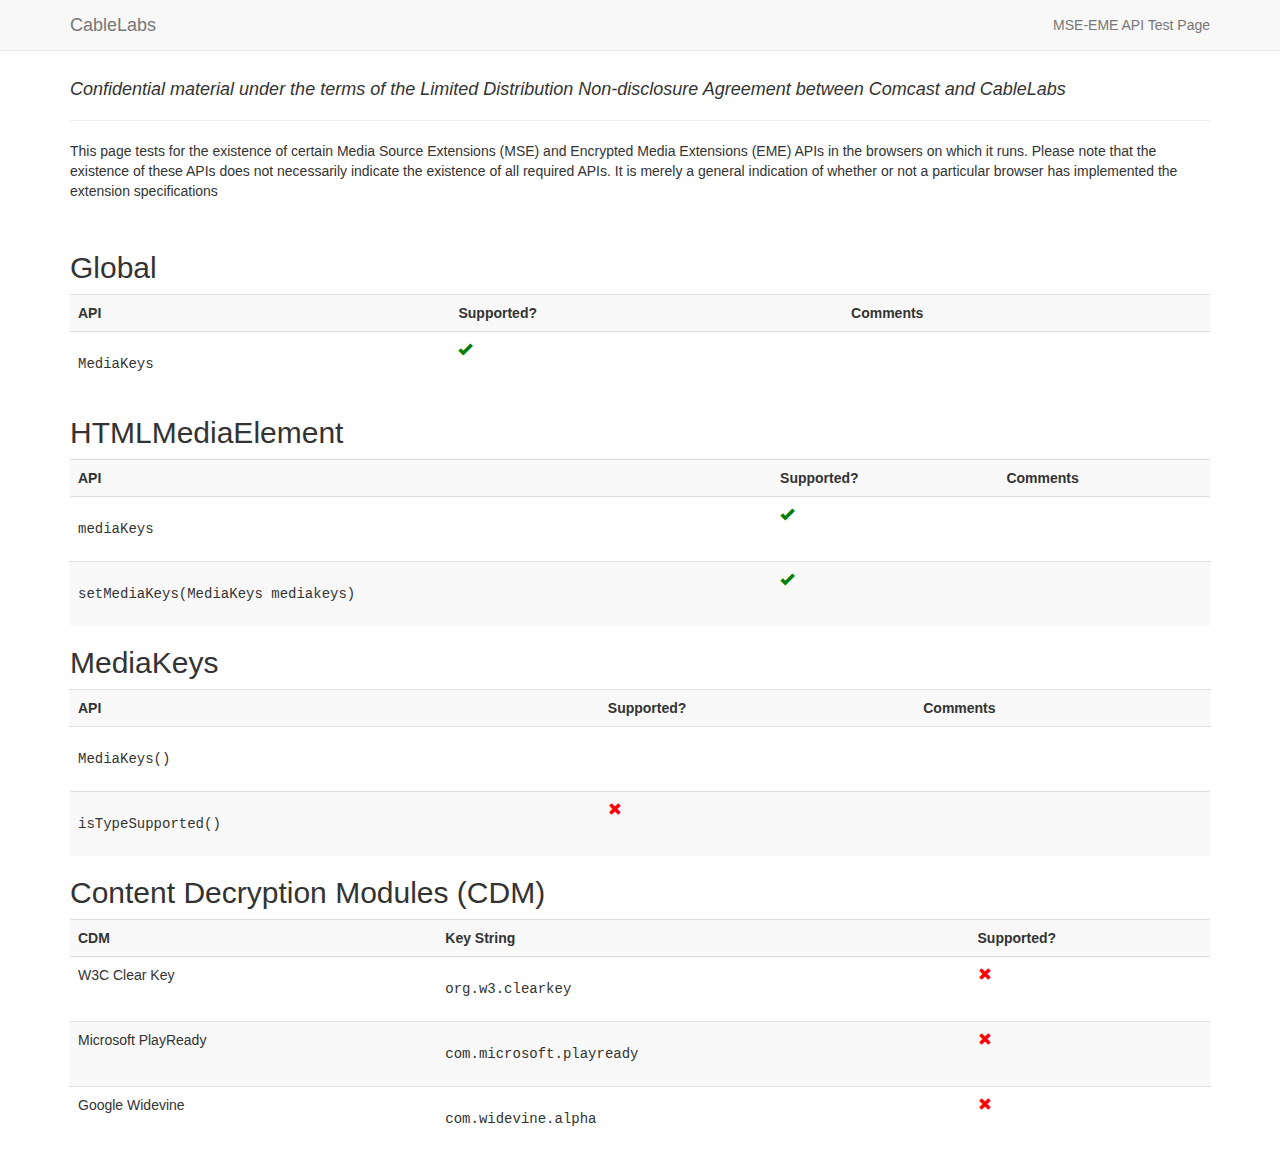
<file: apitest/index.html>
<!DOCTYPE html>
<!-- Confidential material under the terms of the Limited Distribution Non-disclosure
     Agreement between CableLabs and Comcast -->
<html lang="en">
  <head>
    <meta http-equiv="content-type" content="text/html; charset=UTF-8">
    <title>CableLabs MSE-EME Reference Platform - Software Documentation</title>
    <meta name="generator" content="CableLabs" />
    <meta name="viewport" content="width=device-width, initial-scale=1, maximum-scale=1">
    <link type="text/css" href="lib/bootstrap-custom/css/bootstrap.min.css" rel="stylesheet">
    <link type="text/css" href="css/apitest.css" rel="stylesheet">

        <!--[if lt IE 9]>
          <script src="//html5shim.googlecode.com/svn/trunk/html5.js"></script>
        <![endif]-->

  <body style="padding-top: 70px;">
    <header class="navbar navbar-default navbar-fixed-top" role="banner">
      <div class="container">
        <div class="navbar-header">
          <button class="navbar-toggle" type="button" data-toggle="collapse" data-target=".navbar-collapse">
            <span class="sr-only">Toggle navigation</span>
            <span class="icon-bar"></span>
            <span class="icon-bar"></span>
            <span class="icon-bar"></span>
          </button>
          <a href="http://www.cablelabs.com" class="navbar-brand">CableLabs</a>
        </div>
        <nav class="collapse navbar-collapse" role="navigation">
          <p class="navbar-text navbar-right">MSE-EME API Test Page</p>
        </nav>
      </div>
    </header>

    <div class="container">
      <div class="row">
        <div class="col-md-12">

          <h4><em>Confidential material under the terms of the Limited Distribution Non-disclosure Agreement between Comcast and CableLabs</em></h4>
          <hr>

          <p>This page tests for the existence of certain Media Source Extensions (MSE) and Encrypted Media Extensions (EME) APIs in the browsers on which it runs.  Please note that the existence of these APIs does not necessarily indicate the existence of all required APIs.  It is merely a general indication of whether or not a particular browser has implemented the extension specifications</p>

          <video height="0" width="0" id="test_video"></video>

          <h2>Global</h2>
          <table class="table table-striped">
            <tbody>
              <tr>
                <th>API</th>
                <th>Supported?</th>
                <th>Comments</th>
              </tr>
              <tr>
                <td><pre>MediaKeys</pre></td>
                <td><span id="api_mediakeys"></span></td>
                <td id="api_mediakeys_comment"></td>
              </tr>
            </tbody>
          </table>

          <h2>HTMLMediaElement</h2>
          <table class="table table-striped">
            <tbody>
              <tr>
                <th>API</th>
                <th>Supported?</th>
                <th>Comments</th>
              </tr>
              <tr>
                <td><pre>mediaKeys</pre></td>
                <td><span id="api_mediakeys_attr"></span></td>
                <td id="api_mediakeys_attr_comment"></td>
              </tr>
              <tr>
                <td><pre>setMediaKeys(MediaKeys mediakeys)</pre></td>
                <td><span id="api_setmediakeys"></span></td>
                <td id="api_setmediakeys_comment"></td>
              </tr>
            </tbody>
          </table>

          <h2>MediaKeys</h2>
          <table class="table table-striped">
            <tbody>
              <tr>
                <th>API</th>
                <th>Supported?</th>
                <th>Comments</th>
              </tr>
              <tr>
                <td><pre>MediaKeys()</pre></td>
                <td><span id="api_mediakeys_construct"></span></td>
                <td id="api_mediakeys_construct_comment"></td>
              </tr>
              <tr>
                <td><pre>isTypeSupported()</pre></td>
                <td><span id="api_istypesupp"></span></td>
                <td id="api_istypesupp_comment"></td>
              </tr>
            </tbody>
          </table>

          <h2>Content Decryption Modules (CDM)</h2>
          <table class="table table-striped">
            <tbody id="cdm_table">
              <tr>
                <th>CDM</th>
                <th>Key String</th>
                <th>Supported?</th>
              </tr>
            </tbody>
          </table>
        </div>
      </div>
    </div>

    <script type="text/javascript" src="https://ajax.googleapis.com/ajax/libs/jquery/1.9.1/jquery.min.js"></script>
    <script type="text/javascript" src="lib/bootstrap-custom/js/bootstrap.min.js"></script>
    <script type="text/javascript" src="js/apitest.js"></script>
    <script type='text/javascript'>
      $(document).ready(function() {
          apitest();
      });
    </script>
  </body>
</html>
</file>
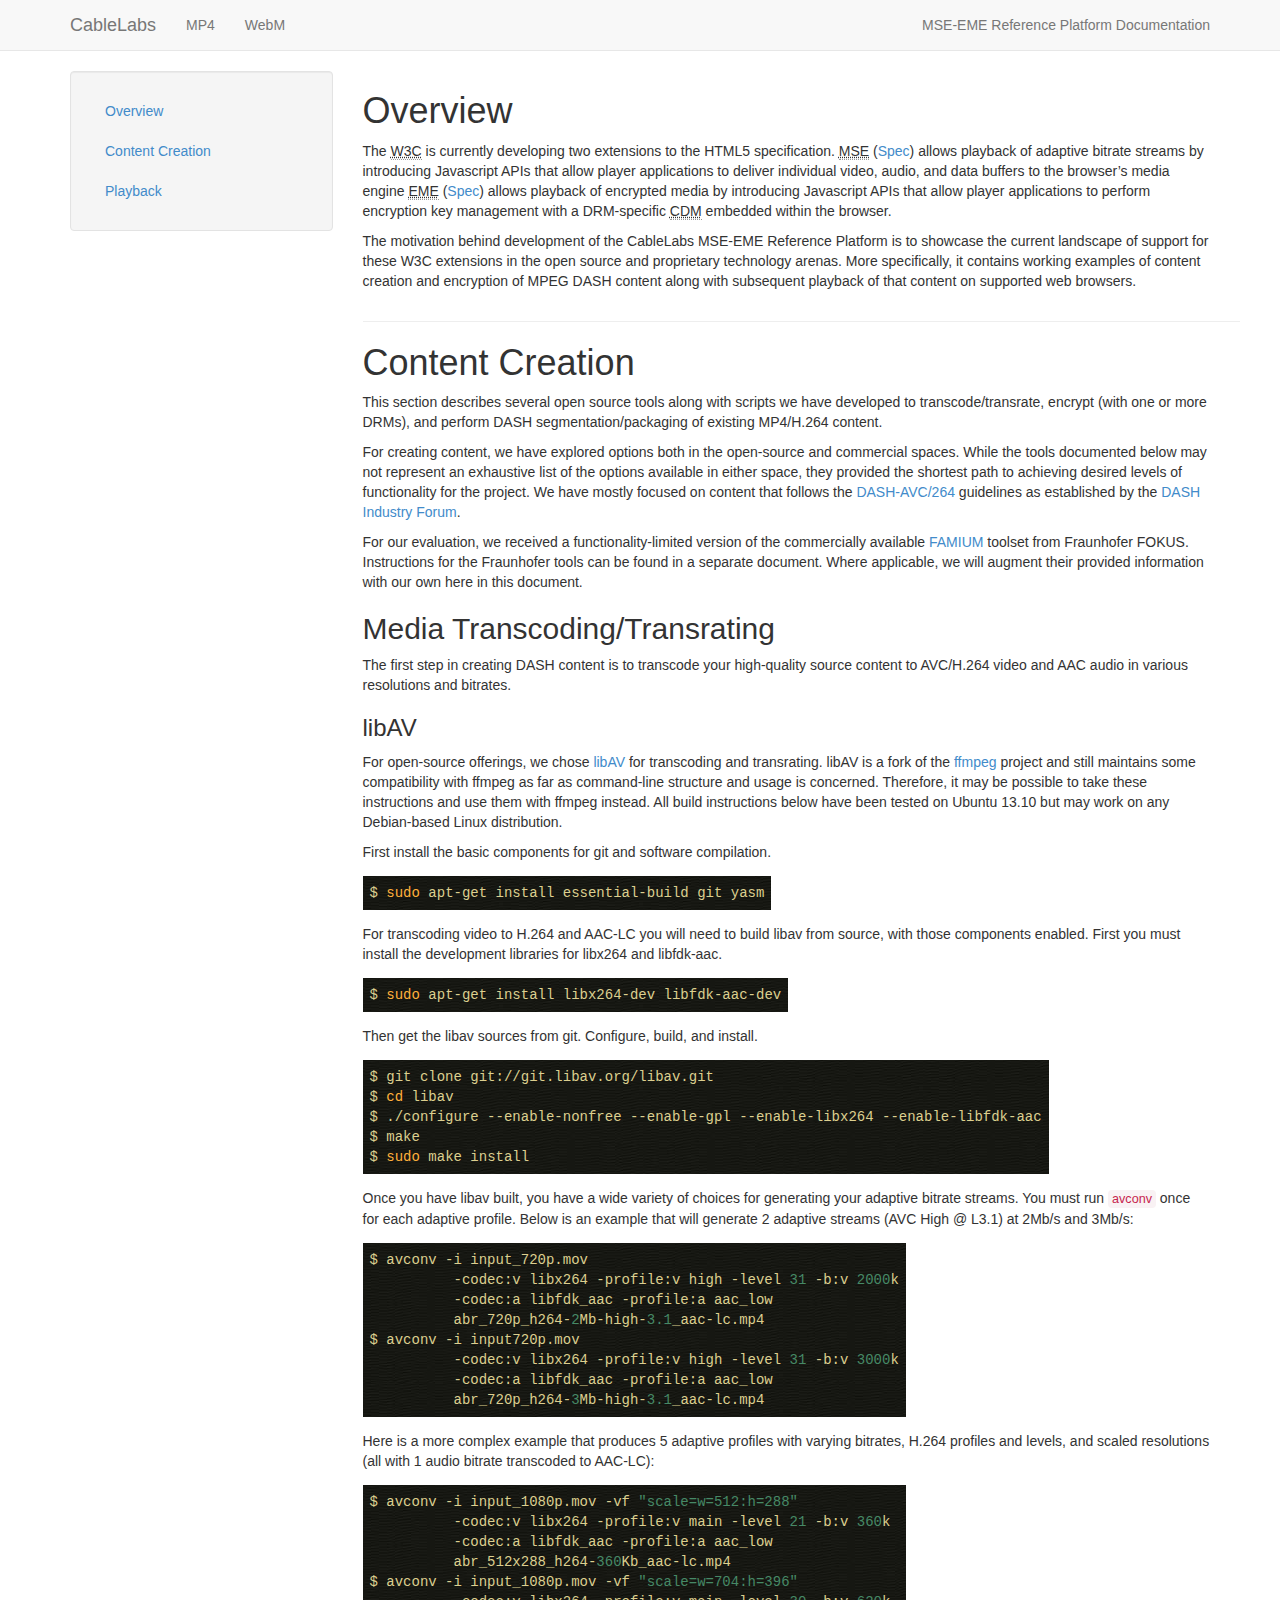
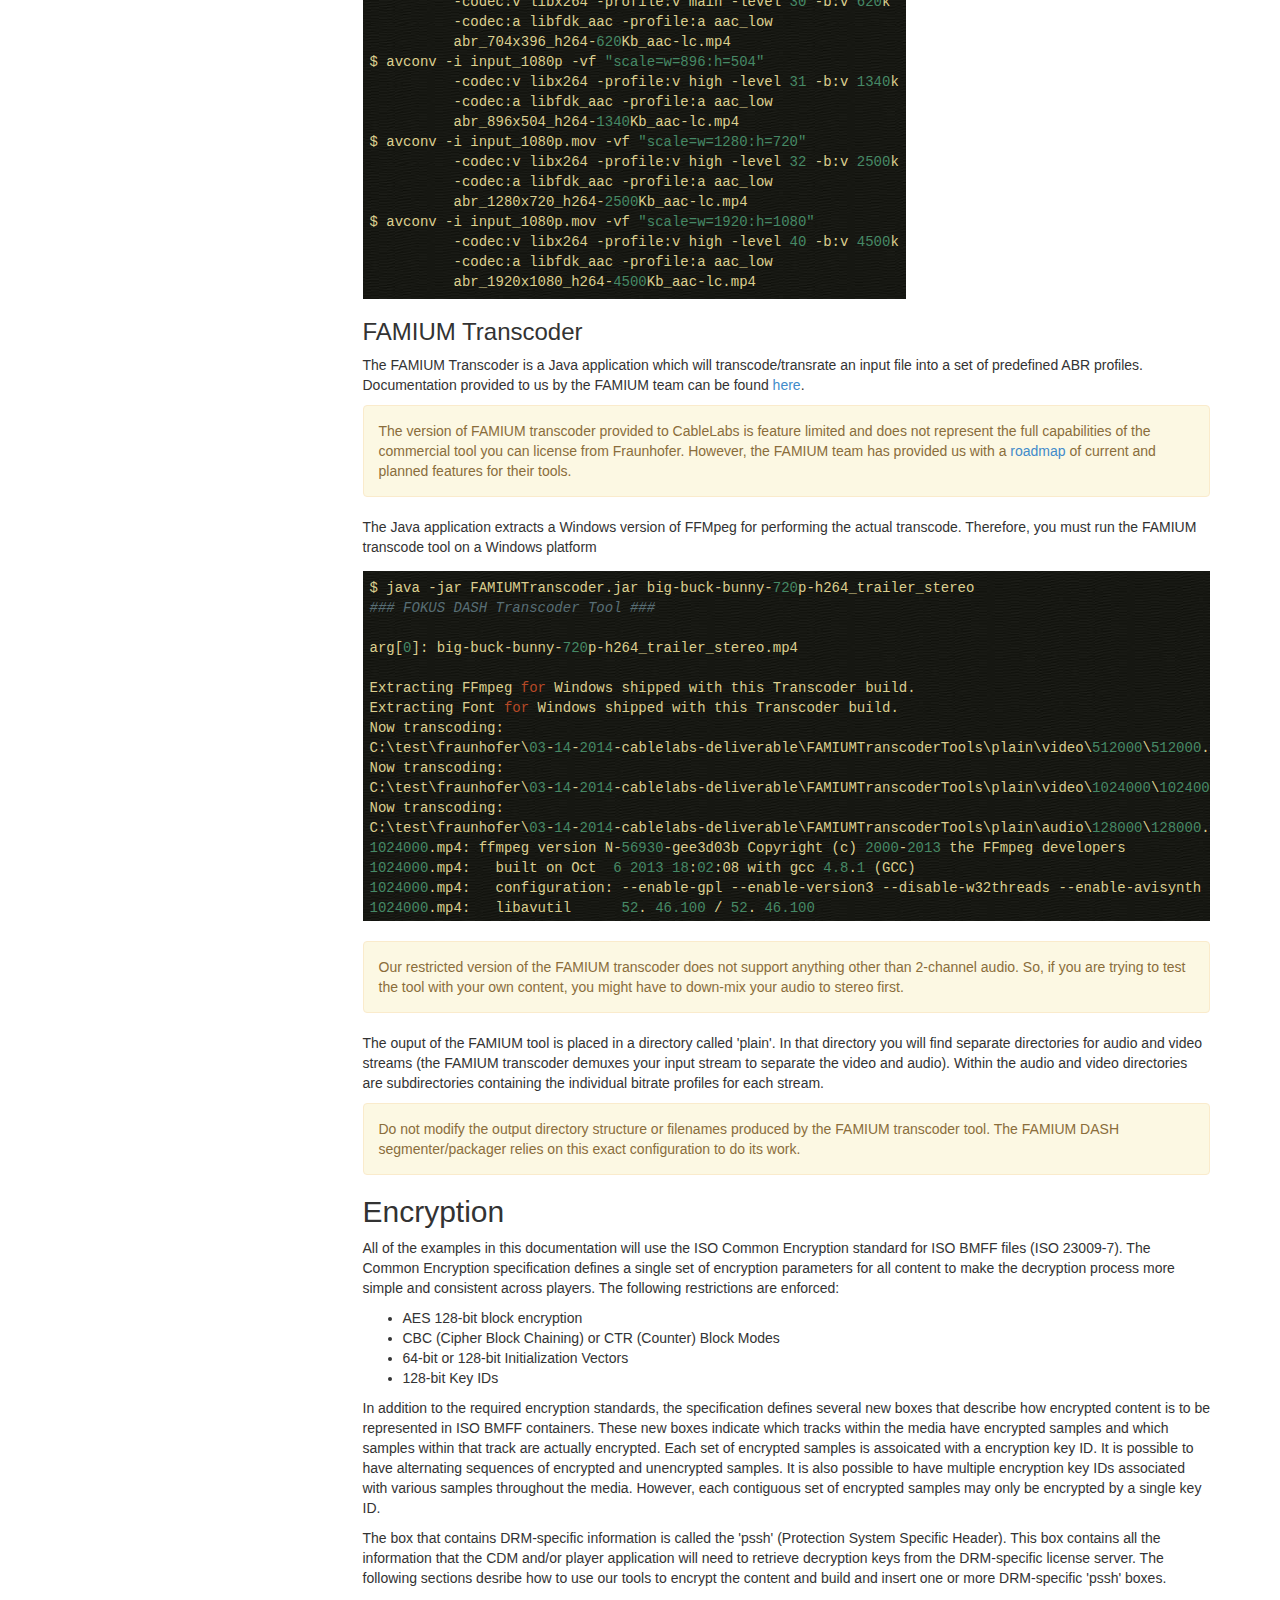
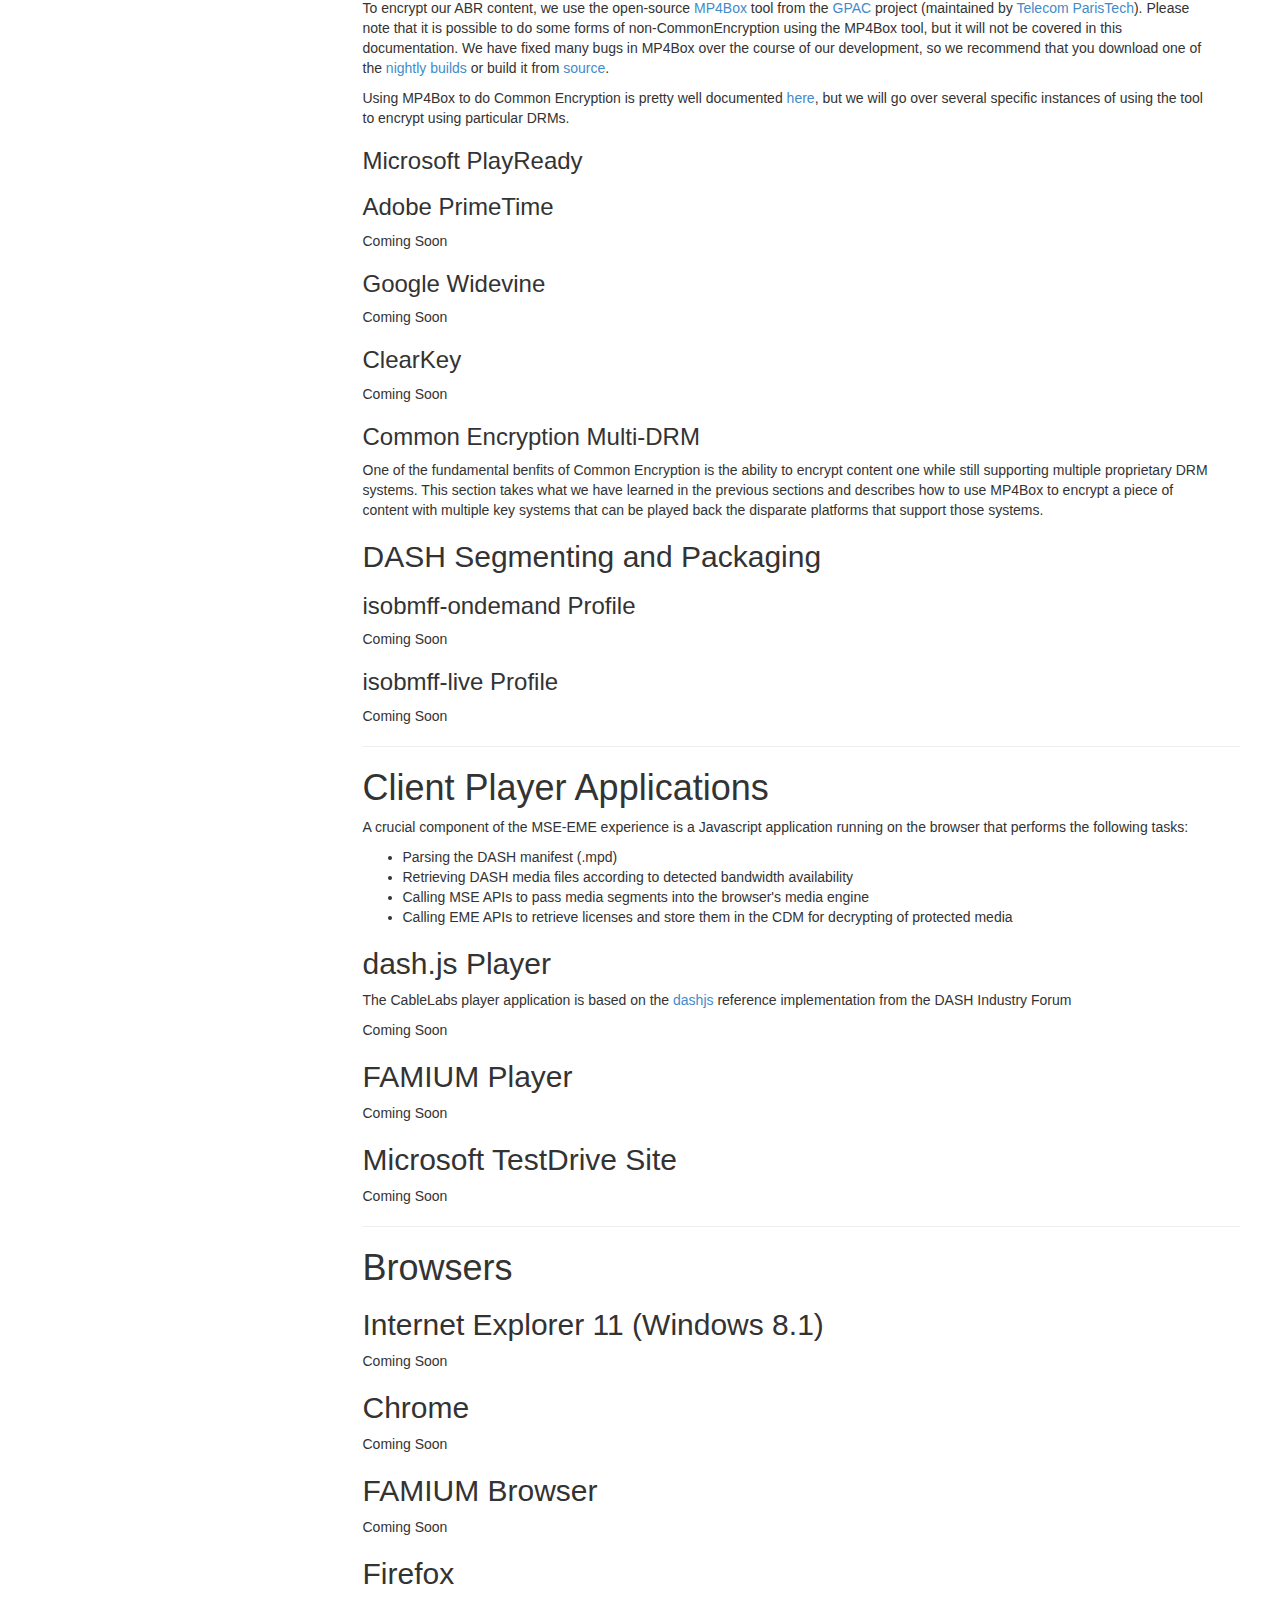
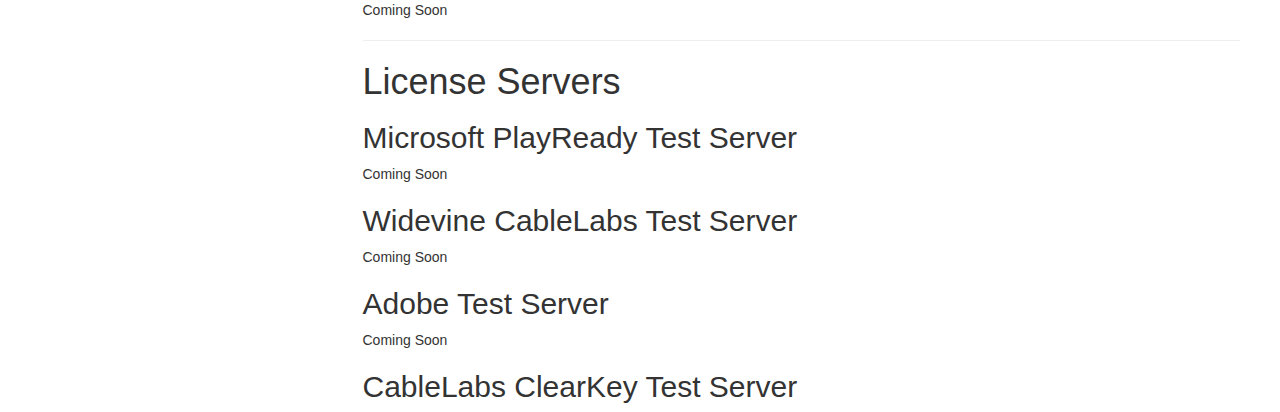
<file: doc/index.html>
<!DOCTYPE html>
<html lang="en">
  <head>
    <meta http-equiv="content-type" content="text/html; charset=UTF-8">
    <title>CableLabs MSE-EME Reference Platform - Software Documentation</title>
    <meta name="generator" content="CableLabs" />
    <meta name="viewport" content="width=device-width, initial-scale=1, maximum-scale=1">
    <link type="text/css" href="lib/bootstrap-custom/css/bootstrap.min.css" rel="stylesheet">
    <link type="text/css" href="lib/highlight/styles/pojoaque.css" rel="stylesheet">
    <link type="text/css" href="css/doc.css" rel="stylesheet">

        <!--[if lt IE 9]>
          <script src="//html5shim.googlecode.com/svn/trunk/html5.js"></script>
        <![endif]-->

  <body>
    <header class="navbar navbar-default navbar-static-top" role="banner">
      <div class="container">
        <div class="navbar-header">
          <button class="navbar-toggle" type="button" data-toggle="collapse" data-target=".navbar-collapse">
            <span class="sr-only">Toggle navigation</span>
            <span class="icon-bar"></span>
            <span class="icon-bar"></span>
            <span class="icon-bar"></span>
          </button>
          <a href="http://www.cablelabs.com" class="navbar-brand">CableLabs</a>
        </div>
        <nav class="collapse navbar-collapse" role="navigation">
          <ul class="nav navbar-nav">
            <li>
              <a href="#">MP4</a>
            </li>
            <li>
              <a href="#">WebM</a>
            </li>
          </ul>
          <p class="navbar-text navbar-right">MSE-EME Reference Platform Documentation</p>
        </nav>
      </div>
    </header>

    <div class="container">
      <div class="row">
        <div class="col-md-3 bs-docs-sidebar" id="leftCol">

          <div class="well">
            <ul class="nav nav-list bs-docs-sidenav" id="sidebar">
              <li><a href="#overview">Overview</a></li>
              <li><a href="#content-creation">Content Creation</a></li>
              <li><a href="#playback">Playback</a></li>
            </ul>
          </div>

        </div>
        <div class="col-md-9">
          <h1 id="sec0">Overview</h1>

          <p>The <abbr title="World Wide Web Consortium">W3C</abbr> is currently developing two extensions to the HTML5 specification.  <abbr title="Media Source Extensions">MSE</abbr> (<a href="https://dvcs.w3.org/hg/html-media/raw-file/tip/media-source/media-source.html">Spec</a>) allows playback of adaptive bitrate streams by introducing Javascript APIs that allow player applications to deliver individual video, audio, and data buffers to the browser’s media engine <abbr title="Encrypted Media Extensions">EME</abbr> (<a href="https://dvcs.w3.org/hg/html-media/raw-file/tip/encrypted-media/encrypted-media.html">Spec</a>) allows playback of encrypted media by introducing Javascript APIs that allow player applications to perform encryption key management with a DRM-specific <abbr title="Content Decryption Module">CDM</abbr> embedded within the browser.</p>

          <p>The motivation behind development of the CableLabs MSE-EME Reference Platform is to showcase the current landscape of support for these W3C extensions in the open source and proprietary technology arenas.  More specifically, it contains working examples of content creation and encryption of MPEG DASH content along with subsequent playback of that content on supported web browsers.</p>

          <hr class="col-md-12">

          <h1 id="content-creation">Content Creation</h1>
          <p>This section describes several open source tools along with scripts we have developed to transcode/transrate, encrypt (with one or more DRMs), and perform DASH segmentation/packaging of existing MP4/H.264 content.</p>

          <p>For creating content, we have explored options both in the open-source and commercial spaces. While the tools documented below may not represent an exhaustive list of the options available in either space, they provided the shortest path to achieving desired levels of functionality for the project.  We have mostly focused on content that follows the <a href="http://dashif.org/white-papers/">DASH-AVC/264</a> guidelines as established by the <a href="http://www.dashif.org">DASH Industry Forum</a>.</p>

          <p>For our evaluation, we received a functionality-limited version of the commercially available <a href="http://www.fokus.fraunhofer.de/en/fame/projects/current_projects/famium/index.html">FAMIUM</a> toolset from Fraunhofer FOKUS.  Instructions for the Fraunhofer tools can be found in a separate document.  Where applicable, we will augment their provided information with our own here in this document.</p>

          <h2 id="transcoding">Media Transcoding/Transrating</h2>
          <p>The first step in creating DASH content is to transcode your high-quality source content to AVC/H.264 video and AAC audio in various resolutions and bitrates.</p>

          <h3 id="libav">libAV</h3>
          <p>For open-source offerings, we chose <a href="http://www.libav.org">libAV</a> for transcoding and transrating.  libAV is a fork of the <a href="http://www.ffmpeg.org">ffmpeg</a> project and still maintains some compatibility with ffmpeg as far as command-line structure and usage is concerned. Therefore, it may be possible to take these instructions and use them with ffmpeg instead.  All build instructions below have been tested on Ubuntu 13.10 but may work on any Debian-based Linux distribution.</p>

          <p>First install the basic components for git and software compilation.</p>
          <pre><code class="language-bash">$ sudo apt-get install essential-build git yasm</code></pre>

          <p>For transcoding video to H.264 and AAC-LC you will need to build libav from source, with those components enabled.  First you must install the development libraries for libx264 and libfdk-aac.</p>
          <pre><code class="language-bash">$ sudo apt-get install libx264-dev libfdk-aac-dev</code></pre>

          <p>Then get the libav sources from git. Configure, build, and install.</p>
          <pre><code class="language-bash">$ git clone git://git.libav.org/libav.git
$ cd libav
$ ./configure --enable-nonfree --enable-gpl --enable-libx264 --enable-libfdk-aac
$ make
$ sudo make install</code></pre>

          <p>Once you have libav built, you have a wide variety of choices for generating your adaptive bitrate streams. You must run <span class="code">avconv</span> once for each adaptive profile.  Below is an example that will generate 2 adaptive streams (AVC High @ L3.1) at 2Mb/s and 3Mb/s:</p>
          <pre><code class="language-bash">$ avconv -i input_720p.mov
          -codec:v libx264 -profile:v high -level 31 -b:v 2000k
          -codec:a libfdk_aac -profile:a aac_low
          abr_720p_h264-2Mb-high-3.1_aac-lc.mp4
$ avconv -i input720p.mov
          -codec:v libx264 -profile:v high -level 31 -b:v 3000k
          -codec:a libfdk_aac -profile:a aac_low
          abr_720p_h264-3Mb-high-3.1_aac-lc.mp4</code></pre>

          <p>Here is a more complex example that produces 5 adaptive profiles with varying bitrates, H.264 profiles and levels, and scaled resolutions (all with 1 audio bitrate transcoded to AAC-LC):</p>
          <pre><code class="language-bash">$ avconv -i input_1080p.mov -vf "scale=w=512:h=288"
          -codec:v libx264 -profile:v main -level 21 -b:v 360k
          -codec:a libfdk_aac -profile:a aac_low
          abr_512x288_h264-360Kb_aac-lc.mp4
$ avconv -i input_1080p.mov -vf "scale=w=704:h=396"
          -codec:v libx264 -profile:v main -level 30 -b:v 620k
          -codec:a libfdk_aac -profile:a aac_low
          abr_704x396_h264-620Kb_aac-lc.mp4
$ avconv -i input_1080p -vf "scale=w=896:h=504"
          -codec:v libx264 -profile:v high -level 31 -b:v 1340k
          -codec:a libfdk_aac -profile:a aac_low
          abr_896x504_h264-1340Kb_aac-lc.mp4
$ avconv -i input_1080p.mov -vf "scale=w=1280:h=720"
          -codec:v libx264 -profile:v high -level 32 -b:v 2500k
          -codec:a libfdk_aac -profile:a aac_low
          abr_1280x720_h264-2500Kb_aac-lc.mp4
$ avconv -i input_1080p.mov -vf "scale=w=1920:h=1080"
          -codec:v libx264 -profile:v high -level 40 -b:v 4500k
          -codec:a libfdk_aac -profile:a aac_low
          abr_1920x1080_h264-4500Kb_aac-lc.mp4</code></pre>

          <h3 id="libav">FAMIUM Transcoder</h3>

          <p>The FAMIUM Transcoder is a Java application which will transcode/transrate an input file into a set of predefined ABR profiles.  Documentation provided to us by the FAMIUM team can be found <a href="resources/famium/FAMIUM%20DASH%20Transcoder%20Toolset.pdf">here</a>.

          <div class="alert alert-warning">The version of FAMIUM transcoder provided to CableLabs is feature limited and does not represent the full capabilities of the commercial tool you can license from Fraunhofer.  However, the FAMIUM team has provided us with a <a href="resources/famium/2014-03-14_FamiumRoad.pdf">roadmap</a> of current and planned features for their tools.</div>

          <p>The Java application extracts a Windows version of FFMpeg for performing the actual transcode.  Therefore, you must run the FAMIUM transcode tool on a Windows platform</p>

          <pre><code class="scrollable-code">$ java -jar FAMIUMTranscoder.jar big-buck-bunny-720p-h264_trailer_stereo
### FOKUS DASH Transcoder Tool ###

arg[0]: big-buck-bunny-720p-h264_trailer_stereo.mp4

Extracting FFmpeg for Windows shipped with this Transcoder build.
Extracting Font for Windows shipped with this Transcoder build.
Now transcoding:
C:\test\fraunhofer\03-14-2014-cablelabs-deliverable\FAMIUMTranscoderTools\plain\video\512000\512000.mp4
Now transcoding:
C:\test\fraunhofer\03-14-2014-cablelabs-deliverable\FAMIUMTranscoderTools\plain\video\1024000\1024000.mp4
Now transcoding:
C:\test\fraunhofer\03-14-2014-cablelabs-deliverable\FAMIUMTranscoderTools\plain\audio\128000\128000.mp4
1024000.mp4: ffmpeg version N-56930-gee3d03b Copyright (c) 2000-2013 the FFmpeg developers
1024000.mp4:   built on Oct  6 2013 18:02:08 with gcc 4.8.1 (GCC)
1024000.mp4:   configuration: --enable-gpl --enable-version3 --disable-w32threads --enable-avisynth --enable-bzlib --enable-fontconfig --enable-frei0r --enable-gnutls --enable-iconv --enable-libass --enable-libbluray --enable-libcaca --enable-libfreetype --enable-libgsm --enable-libilbc --enable-libmodplug --enable-libmp3lame --enable-libopencore-amrnb --enable-libopencore-amrwb --enable-libopenjpeg --enable-libopus --enable-librtmp --enable-libschroedinger --enable-libsoxr --enable-libspeex --enable-libtheora --enable-libtwolame --enable-libvidstab --enable-libvo-aacenc --enable-libvo-amrwbenc --enable-libvorbis --enable-libvpx --enable-libwavpack --enable-libx264 --enable-libxavs --enable-libxvid --enable-zlib
1024000.mp4:   libavutil      52. 46.100 / 52. 46.100
1024000.mp4:   libavcodec     55. 35.100 / 55. 35.100
1024000.mp4:   libavformat    55. 19.100 / 55. 19.100
1024000.mp4:   libavdevice    55.  3.100 / 55.  3.100
1024000.mp4:   libavfilter     3. 88.101 /  3. 88.101
1024000.mp4:   libswscale      2.  5.101 /  2.  5.101
1024000.mp4:   libswresample   0. 17.103 /  0. 17.103
1024000.mp4:   libpostproc    52.  3.100 / 52.  3.100
128000.mp4: ffmpeg version N-56930-gee3d03b Copyright (c) 2000-2013 the FFmpeg developers
512000.mp4: ffmpeg version N-56930-gee3d03b Copyright (c) 2000-2013 the FFmpeg developers
128000.mp4:   built on Oct  6 2013 18:02:08 with gcc 4.8.1 (GCC)
512000.mp4:   built on Oct  6 2013 18:02:08 with gcc 4.8.1 (GCC)
128000.mp4:   configuration: --enable-gpl --enable-version3 --disable-w32threads --enable-avisynth --enable-bzlib --enable-fontconfig --enable-frei0r --enable-gnutls --enable-iconv --enable-libass --enable-libbluray --enable-libcaca --enable-libfreetype --enable-libgsm --enable-libilbc --enable-libmodplug --enable-libmp3lame --enable-libopencore-amrnb --enable-libopencore-amrwb --enable-libopenjpeg --enable-libopus --enable-librtmp --enable-libschroedinger --enable-libsoxr --enable-libspeex --enable-libtheora --enable-libtwolame --enable-libvidstab --enable-libvo-aacenc --enable-libvo-amrwbenc --enable-libvorbis --enable-libvpx --enable-libwavpack --enable-libx264 --enable-libxavs --enable-libxvid --enable-zlib
128000.mp4:   libavutil      52. 46.100 / 52. 46.100
128000.mp4:   libavcodec     55. 35.100 / 55. 35.100
512000.mp4:   configuration: --enable-gpl --enable-version3 --disable-w32threads --enable-avisynth --enable-bzlib --enable-fontconfig --enable-frei0r --enable-gnutls --enable-iconv --enable-libass --enable-libbluray --enable-libcaca --enable-libfreetype --enable-libgsm --enable-libilbc --enable-libmodplug --enable-libmp3lame --enable-libopencore-amrnb --enable-libopencore-amrwb --enable-libopenjpeg --enable-libopus --enable-librtmp --enable-libschroedinger --enable-libsoxr --enable-libspeex --enable-libtheora --enable-libtwolame --enable-libvidstab --enable-libvo-aacenc --enable-libvo-amrwbenc --enable-libvorbis --enable-libvpx --enable-libwavpack --enable-libx264 --enable-libxavs --enable-libxvid --enable-zlib
128000.mp4:   libavformat    55. 19.100 / 55. 19.100
512000.mp4:   libavutil      52. 46.100 / 52. 46.100
128000.mp4:   libavdevice    55.  3.100 / 55.  3.100
512000.mp4:   libavcodec     55. 35.100 / 55. 35.100
128000.mp4:   libavfilter     3. 88.101 /  3. 88.101
512000.mp4:   libavformat    55. 19.100 / 55. 19.100
128000.mp4:   libswscale      2.  5.101 /  2.  5.101
512000.mp4:   libavdevice    55.  3.100 / 55.  3.100
128000.mp4:   libswresample   0. 17.103 /  0. 17.103
512000.mp4:   libavfilter     3. 88.101 /  3. 88.101
128000.mp4:   libpostproc    52.  3.100 / 52.  3.100
512000.mp4:   libswscale      2.  5.101 /  2.  5.101
512000.mp4:   libswresample   0. 17.103 /  0. 17.103
512000.mp4:   libpostproc    52.  3.100 / 52.  3.100
1024000.mp4: Input #0, mov,mp4,m4a,3gp,3g2,mj2, from 'C:\testfraunhofer\03-14-2014-cablelabs-deliverable\FAMIUMTranscoderTools\big-buck-bunny-720p-h264_trailer_stereo.mp4':
1024000.mp4:   Metadata:
1024000.mp4:     major_brand     : mp42
1024000.mp4:     minor_version   : 0
1024000.mp4:     compatible_brands: mp42isomavc1
1024000.mp4:     creation_time   : 2014-03-20 18:40:23
1024000.mp4:     encoder         : HandBrake 0.9.9 2013052900
1024000.mp4:   Duration: 00:00:33.02, start: 0.000000, bitrate: 1840 kb/s
1024000.mp4:     Stream #0:0(und): Video: h264 (High) (avc1 / 0x31637661), yuv420p(tv, bt709), 1280x720 [SAR 1:1 DAR 16:9], 1708 kb/s, 25 fps, 25 tbr, 90k tbn, 180k tbc (default)
1024000.mp4:     Metadata:
1024000.mp4:       creation_time   : 2014-03-20 18:40:23
1024000.mp4:     Stream #0:1(eng): Audio: aac (mp4a / 0x6134706D), 48000 Hz, stereo, fltp, 157 kb/s (default)
1024000.mp4:     Metadata:
1024000.mp4:       creation_time   : 2014-03-20 18:40:23
128000.mp4: Input #0, mov,mp4,m4a,3gp,3g2,mj2, from 'C:\testfraunhofer\03-14-2014-cablelabs-deliverable\FAMIUMTranscoderTools\big-buck-bunny-720p-h264_trailer_stereo.mp4':
512000.mp4: Input #0, mov,mp4,m4a,3gp,3g2,mj2, from 'C:\testfraunhofer\03-14-2014-cablelabs-deliverable\FAMIUMTranscoderTools\big-buck-bunny-720p-h264_trailer_stereo.mp4':
128000.mp4:   Metadata:
512000.mp4:   Metadata:
128000.mp4:     major_brand     : mp42
512000.mp4:     major_brand     : mp42
128000.mp4:     minor_version   : 0
512000.mp4:     minor_version   : 0
128000.mp4:     compatible_brands: mp42isomavc1
512000.mp4:     compatible_brands: mp42isomavc1
128000.mp4:     creation_time   : 2014-03-20 18:40:23
512000.mp4:     creation_time   : 2014-03-20 18:40:23
128000.mp4:     encoder         : HandBrake 0.9.9 2013052900
512000.mp4:     encoder         : HandBrake 0.9.9 2013052900
128000.mp4:   Duration: 00:00:33.02, start: 0.000000, bitrate: 1840 kb/s
512000.mp4:   Duration: 00:00:33.02, start: 0.000000, bitrate: 1840 kb/s
128000.mp4:     Stream #0:0(und): Video: h264 (High) (avc1 / 0x31637661), yuv420p(tv, bt709), 1280x720 [SAR 1:1 DAR 16:9], 1708 kb/s, 25 fps, 25 tbr, 90k tbn, 180k tbc (default)
512000.mp4:     Stream #0:0(und): Video: h264 (High) (avc1 / 0x31637661), yuv420p(tv, bt709), 1280x720 [SAR 1:1 DAR 16:9], 1708 kb/s, 25 fps, 25 tbr, 90k tbn, 180k tbc (default)
128000.mp4:     Metadata:
512000.mp4:     Metadata:
128000.mp4:       creation_time   : 2014-03-20 18:40:23
512000.mp4:       creation_time   : 2014-03-20 18:40:23
128000.mp4:     Stream #0:1(eng): Audio: aac (mp4a / 0x6134706D), 48000 Hz, stereo, fltp, 157 kb/s (default)
512000.mp4:     Stream #0:1(eng): Audio: aac (mp4a / 0x6134706D), 48000 Hz, stereo, fltp, 157 kb/s (default)
128000.mp4:     Metadata:
512000.mp4:     Metadata:
128000.mp4:       creation_time   : 2014-03-20 18:40:23
512000.mp4:       creation_time   : 2014-03-20 18:40:23
128000.mp4: Output #0, mp4, to 'C:\testfraunhofer\03-14-2014-cablelabs-deliverable\FAMIUMTranscoderTools\plain\audio\128000\128000.mp4':
128000.mp4:   Metadata:
128000.mp4:     major_brand     : mp42
128000.mp4:     minor_version   : 0
128000.mp4:     compatible_brands: mp42isomavc1
128000.mp4:     encoder         : Lavf55.19.100
128000.mp4:     Stream #0:0(eng): Audio: aac (libvo_aacenc) ([64][0][0][0] / 0x0040), 48000 Hz, stereo, s16, 128 kb/s (default)
128000.mp4:     Metadata:
128000.mp4:       creation_time   : 2014-03-20 18:40:23
128000.mp4: Stream mapping:
128000.mp4:   Stream #0:1 -> #0:0 (aac -> libvo_aacenc)
128000.mp4: Press [q] to stop, [?] for help
1024000.mp4: [libx264 @ 04030060] using SAR=1/1
1024000.mp4: [libx264 @ 04030060] using cpu capabilities: MMX2 SSE2Fast SSSE3 SSE4.2
512000.mp4: [libx264 @ 0456d3c0] using SAR=1/1
1024000.mp4: [libx264 @ 04030060] profile Main, level 4.1
1024000.mp4: [libx264 @ 04030060] 264 - core 138 r2358 9e941d1 - H.264/MPEG-4 AVC codec - Copyleft 2003-2013 - http://www.videolan.org/x264.html - options: cabac=1 ref=3 deblock=1:0:0 analyse=0x1:0x111 me=hex subme=7 psy=1 psy_rd=1.00:0.00 mixed_ref=1 me_range=16 chroma_me=1 trellis=1 8x8dct=0 cqm=0 deadzone=21,11 fast_pskip=1 chroma_qp_offset=-2 threads=12 lookahead_threads=2 sliced_threads=0 nr=0 decimate=1 interlaced=0 bluray_compat=0 constrained_intra=0 bframes=3 b_pyramid=2 b_adapt=1 b_bias=0 direct=1 weightb=1 open_gop=0 weightp=2 keyint=250 keyint_min=25 scenecut=40 intra_refresh=0 rc_lookahead=40 rc=abr mbtree=1 bitrate=1024 ratetol=1.0 qcomp=0.60 qpmin=0 qpmax=69 qpstep=4 ip_ratio=1.40 aq=1:1.00
512000.mp4: [libx264 @ 0456d3c0] using cpu capabilities: MMX2 SSE2Fast SSSE3 SSE4.2
1024000.mp4: Output #0, mp4, to 'C:\testfraunhofer\03-14-2014-cablelabs-deliverable\FAMIUMTranscoderTools\plain\video\1024000\1024000.mp4':
1024000.mp4:   Metadata:
1024000.mp4:     major_brand     : mp42
1024000.mp4:     minor_version   : 0
1024000.mp4:     compatible_brands: mp42isomavc1
1024000.mp4:     encoder         : Lavf55.19.100
1024000.mp4:     Stream #0:0(und): Video: h264 (libx264) ([33][0][0][0] / 0x0021), yuv420p, 1280x720 [SAR 1:1 DAR 16:9], q=-1--1, 1024 kb/s, 12800 tbn, 25 tbc (default)
1024000.mp4:     Metadata:
1024000.mp4:       creation_time   : 2014-03-20 18:40:23
1024000.mp4: Stream mapping:
1024000.mp4:   Stream #0:0 -> #0:0 (h264 -> libx264)
1024000.mp4: Press [q] to stop, [?] for help
512000.mp4: [libx264 @ 0456d3c0] profile Main, level 4.1
512000.mp4: [libx264 @ 0456d3c0] 264 - core 138 r2358 9e941d1 - H.264/MPEG-4 AVC codec - Copyleft 2003-2013 - http://www.videolan.org/x264.html - options: cabac=1 ref=3 deblock=1:0:0 analyse=0x1:0x111 me=hex subme=7 psy=1 psy_rd=1.00:0.00 mixed_ref=1 me_range=16 chroma_me=1 trellis=1 8x8dct=0 cqm=0 deadzone=21,11 fast_pskip=1 chroma_qp_offset=-2 threads=12 lookahead_threads=2 sliced_threads=0 nr=0 decimate=1 interlaced=0 bluray_compat=0 constrained_intra=0 bframes=3 b_pyramid=2 b_adapt=1 b_bias=0 direct=1 weightb=1 open_gop=0 weightp=2 keyint=250 keyint_min=25 scenecut=40 intra_refresh=0 rc_lookahead=40 rc=abr mbtree=1 bitrate=512 ratetol=1.0 qcomp=0.60 qpmin=0 qpmax=69 qpstep=4 ip_ratio=1.40 aq=1:1.00
512000.mp4: Output #0, mp4, to 'C:\test/fraunhofer\03-14-2014-cablelabs-deliverable\FAMIUMTranscoderTools\plain\video\512000\512000.mp4':
512000.mp4:   Metadata:
512000.mp4:     major_brand     : mp42
512000.mp4:     minor_version   : 0
512000.mp4:     compatible_brands: mp42isomavc1
512000.mp4:     encoder         : Lavf55.19.100
512000.mp4:     Stream #0:0(und): Video: h264 (libx264) ([33][0][0][0] / 0x0021), yuv420p, 1280x720 [SAR 1:1 DAR 16:9], q=-1--1, 512 kb/s, 12800 tbn, 25 tbc (default)
512000.mp4:     Metadata:
512000.mp4:       creation_time   : 2014-03-20 18:40:23
512000.mp4: Stream mapping:
512000.mp4:   Stream #0:0 -> #0:0 (h264 -> libx264)
512000.mp4: Press [q] to stop, [?] for help
128000.mp4: size=     281kB time=00:00:17.97 bitrate= 128.2kbits/s
1024000.mp4: frame=   63 fps=0.0 q=24.0 size=       8kB time=00:00:00.20 bitrate= 328.7kbits/s
512000.mp4: frame=   64 fps=0.0 q=31.0 size=       5kB time=00:00:00.24 bitrate= 184.5kbits/s
128000.mp4: size=     511kB time=00:00:32.67 bitrate= 128.1kbits/s
128000.mp4: size=     523kB time=00:00:33.03 bitrate= 129.7kbits/s
128000.mp4:
128000.mp4: video:0kB audio:516kB subtitle:0 global headers:0kB muxing overhead 1.313343%
Transcoding successful:
 file: 128000.mp4
 code: 0
>> time: 2 seconds
1024000.mp4: frame=   97 fps= 96 q=15.0 size=      88kB time=00:00:01.56 bitrate= 462.1kbits/s
512000.mp4: frame=   97 fps= 96 q=23.0 size=      45kB time=00:00:01.56 bitrate= 237.6kbits/s
1024000.mp4: frame=  131 fps= 86 q=14.0 size=     244kB time=00:00:02.92 bitrate= 684.8kbits/s
512000.mp4: frame=  143 fps= 89 q=20.0 size=     130kB time=00:00:03.40 bitrate= 312.7kbits/s
1024000.mp4: frame=  146 fps= 72 q=11.0 size=     365kB time=00:00:03.52 bitrate= 850.6kbits/s
512000.mp4: frame=  147 fps= 64 q=22.0 size=     216kB time=00:00:03.56 bitrate= 497.5kbits/s
1024000.mp4: frame=  150 fps= 55 q=18.0 size=     696kB time=00:00:03.68 bitrate=1549.6kbits/s
512000.mp4: frame=  156 fps= 56 q=34.0 size=     588kB time=00:00:03.92 bitrate=1229.6kbits/s
1024000.mp4: frame=  161 fps= 50 q=30.0 size=    1879kB time=00:00:04.12 bitrate=3736.9kbits/s
512000.mp4: frame=  172 fps= 52 q=39.0 size=     980kB time=00:00:04.56 bitrate=1759.7kbits/s
1024000.mp4: frame=  175 fps= 47 q=34.0 size=    2084kB time=00:00:04.68 bitrate=3647.6kbits/s
512000.mp4: frame=  195 fps= 48 q=40.0 size=    1023kB time=00:00:05.48 bitrate=1529.0kbits/s
1024000.mp4: frame=  187 fps= 44 q=34.0 size=    2141kB time=00:00:05.16 bitrate=3399.3kbits/s
512000.mp4: frame=  220 fps= 47 q=42.0 size=    1139kB time=00:00:06.48 bitrate=1440.1kbits/s
1024000.mp4: frame=  199 fps= 42 q=35.0 size=    2180kB time=00:00:05.64 bitrate=3166.4kbits/s
1024000.mp4: frame=  220 fps= 42 q=36.0 size=    2377kB time=00:00:06.48 bitrate=3004.7kbits/s
512000.mp4: frame=  245 fps= 46 q=42.0 size=    1172kB time=00:00:07.48 bitrate=1283.2kbits/s
512000.mp4: frame=  302 fps= 52 q=41.0 size=    1225kB time=00:00:09.76 bitrate=1028.3kbits/s
1024000.mp4: frame=  235 fps= 40 q=36.0 size=    2433kB time=00:00:07.08 bitrate=2814.8kbits/s
1024000.mp4: frame=  287 fps= 45 q=35.0 size=    2526kB time=00:00:09.16 bitrate=2259.1kbits/s
512000.mp4: frame=  338 fps= 53 q=41.0 size=    1276kB time=00:00:11.20 bitrate= 933.1kbits/s
1024000.mp4: frame=  326 fps= 48 q=35.0 size=    2620kB time=00:00:10.72 bitrate=2002.1kbits/s
512000.mp4: frame=  382 fps= 55 q=40.0 size=    1290kB time=00:00:12.96 bitrate= 815.6kbits/s
512000.mp4: frame=  422 fps= 57 q=41.0 size=    1428kB time=00:00:14.56 bitrate= 803.5kbits/s
1024000.mp4: frame=  345 fps= 46 q=35.0 size=    2629kB time=00:00:11.48 bitrate=1875.7kbits/s
512000.mp4: frame=  447 fps= 57 q=41.0 size=    1489kB time=00:00:15.56 bitrate= 783.7kbits/s
1024000.mp4: frame=  390 fps= 49 q=34.0 size=    2728kB time=00:00:13.28 bitrate=1683.0kbits/s
1024000.mp4: frame=  422 fps= 50 q=35.0 size=    2910kB time=00:00:14.56 bitrate=1637.2kbits/s
512000.mp4: frame=  473 fps= 55 q=41.0 size=    1524kB time=00:00:16.60 bitrate= 751.8kbits/s
1024000.mp4: frame=  449 fps= 50 q=35.0 size=    3025kB time=00:00:15.64 bitrate=1584.7kbits/s
512000.mp4: frame=  511 fps= 57 q=40.0 size=    1535kB time=00:00:18.12 bitrate= 694.1kbits/s
512000.mp4: frame=  537 fps= 56 q=39.0 size=    1585kB time=00:00:19.16 bitrate= 677.5kbits/s
1024000.mp4: frame=  473 fps= 49 q=35.0 size=    3085kB time=00:00:16.60 bitrate=1522.4kbits/s
512000.mp4: frame=  555 fps= 55 q=39.0 size=    1625kB time=00:00:19.88 bitrate= 669.6kbits/s
1024000.mp4: frame=  512 fps= 50 q=33.0 size=    3103kB time=00:00:18.16 bitrate=1399.6kbits/s
512000.mp4: frame=  572 fps= 54 q=40.0 size=    1715kB time=00:00:20.56 bitrate= 683.1kbits/s
1024000.mp4: frame=  533 fps= 50 q=33.0 size=    3145kB time=00:00:19.00 bitrate=1356.1kbits/s
512000.mp4: frame=  585 fps= 53 q=41.0 size=    1765kB time=00:00:21.08 bitrate= 685.7kbits/s
1024000.mp4: frame=  544 fps= 48 q=33.0 size=    3219kB time=00:00:19.44 bitrate=1356.5kbits/s
512000.mp4: frame=  596 fps= 51 q=38.0 size=    1782kB time=00:00:21.52 bitrate= 678.5kbits/s
1024000.mp4: frame=  554 fps= 47 q=33.0 size=    3265kB time=00:00:19.84 bitrate=1348.3kbits/s
512000.mp4: frame=  611 fps= 50 q=41.0 size=    1855kB time=00:00:22.12 bitrate= 687.2kbits/s
1024000.mp4: frame=  574 fps= 47 q=34.0 size=    3459kB time=00:00:20.64 bitrate=1372.7kbits/s
512000.mp4: frame=  628 fps= 49 q=42.0 size=    1922kB time=00:00:22.80 bitrate= 690.5kbits/s
1024000.mp4: frame=  586 fps= 46 q=34.0 size=    3558kB time=00:00:21.12 bitrate=1380.0kbits/s
512000.mp4: frame=  656 fps= 50 q=41.0 size=    1938kB time=00:00:23.92 bitrate= 663.9kbits/s
1024000.mp4: frame=  601 fps= 45 q=35.0 size=    3607kB time=00:00:21.72 bitrate=1360.3kbits/s
512000.mp4: frame=  691 fps= 50 q=41.0 size=    2012kB time=00:00:25.32 bitrate= 651.0kbits/s
1024000.mp4: frame=  611 fps= 43 q=35.0 size=    3734kB time=00:00:22.12 bitrate=1383.0kbits/s
512000.mp4: frame=  715 fps= 50 q=41.0 size=    2072kB time=00:00:26.28 bitrate= 645.8kbits/s
1024000.mp4: frame=  624 fps= 43 q=36.0 size=    3845kB time=00:00:22.64 bitrate=1391.2kbits/s
512000.mp4: frame=  744 fps= 50 q=41.0 size=    2129kB time=00:00:27.44 bitrate= 635.5kbits/s
1024000.mp4: frame=  648 fps= 43 q=36.0 size=    3894kB time=00:00:23.60 bitrate=1351.8kbits/s
512000.mp4: frame=  794 fps= 51 q=40.0 size=    2165kB time=00:00:29.44 bitrate= 602.6kbits/s
1024000.mp4: frame=  686 fps= 44 q=35.0 size=    3988kB time=00:00:25.12 bitrate=1300.4kbits/s
1024000.mp4: frame=  706 fps= 44 q=35.0 size=    4094kB time=00:00:25.92 bitrate=1293.9kbits/s
512000.mp4: frame=  811 fps= 49 q=-1.0 Lsize=    2277kB time=00:00:32.36 bitrate= 576.4kbits/s
512000.mp4:
512000.mp4: video:2267kB audio:0kB subtitle:0 global headers:0kB muxing overhead 0.428015%
512000.mp4: [libx264 @ 0456d3c0] frame I:23    Avg QP:25.74  size: 32065
512000.mp4: [libx264 @ 0456d3c0] frame P:363   Avg QP:29.68  size:  3808
512000.mp4: [libx264 @ 0456d3c0] frame B:425   Avg QP:33.39  size:   473
512000.mp4: [libx264 @ 0456d3c0] consecutive B-frames: 15.3% 37.7% 20.3% 26.6%
512000.mp4: [libx264 @ 0456d3c0] mb I  I16..4: 65.9%  0.0% 34.1%
512000.mp4: [libx264 @ 0456d3c0] mb P  I16..4: 12.2%  0.0%  1.6%  P16..4: 12.7%  1.9%  0.9%  0.0%  0.0%    skip:70.6%
512000.mp4: [libx264 @ 0456d3c0] mb B  I16..4:  0.1%  0.0%  0.0%  B16..8:  8.0%  0.2%  0.0%  direct: 0.3%  skip:91.3%  L0:41.1% L1:56.1% BI: 2.8%
512000.mp4: [libx264 @ 0456d3c0] final ratefactor: 31.08
512000.mp4: [libx264 @ 0456d3c0] coded y,uvDC,uvAC intra: 15.5% 28.4% 9.3% inter: 1.4% 2.8% 0.4%
512000.mp4: [libx264 @ 0456d3c0] i16 v,h,dc,p: 57% 22% 11% 10%
512000.mp4: [libx264 @ 0456d3c0] i4 v,h,dc,ddl,ddr,vr,hd,vl,hu: 29% 18% 21%  6%  6%  6%  5%  6%  4%
512000.mp4: [libx264 @ 0456d3c0] i8c dc,h,v,p: 75% 14% 10%  2%
512000.mp4: [libx264 @ 0456d3c0] Weighted P-Frames: Y:25.6% UV:23.1%
512000.mp4: [libx264 @ 0456d3c0] ref P L0: 68.5% 14.8% 12.4%  4.2%  0.1%
512000.mp4: [libx264 @ 0456d3c0] ref B L0: 86.3% 12.4%  1.3%
512000.mp4: [libx264 @ 0456d3c0] ref B L1: 96.0%  4.0%
512000.mp4: [libx264 @ 0456d3c0] kb/s:572.36
1024000.mp4: frame=  741 fps= 44 q=35.0 size=    4231kB time=00:00:27.32 bitrate=1268.8kbits/s
1024000.mp4: frame=  794 fps= 46 q=34.0 size=    4297kB time=00:00:29.44 bitrate=1195.8kbits/s
1024000.mp4: frame=  811 fps= 46 q=-1.0 Lsize=    4485kB time=00:00:32.36 bitrate=1135.3kbits/s
1024000.mp4:
1024000.mp4: video:4475kB audio:0kB subtitle:0 global headers:0kB muxing overhead 0.217559%
1024000.mp4: [libx264 @ 04030060] frame I:23    Avg QP:19.85  size: 56862
1024000.mp4: [libx264 @ 04030060] frame P:363   Avg QP:23.55  size:  7829
1024000.mp4: [libx264 @ 04030060] frame B:425   Avg QP:27.59  size:  1016
1024000.mp4: [libx264 @ 04030060] consecutive B-frames: 15.3% 37.7% 20.3% 26.6%
1024000.mp4: [libx264 @ 04030060] mb I  I16..4: 56.5%  0.0% 43.5%
1024000.mp4: [libx264 @ 04030060] mb P  I16..4: 13.1%  0.0%  3.0%  P16..4: 14.8%  3.5%  1.8%  0.0%  0.0%    skip:63.9%
1024000.mp4: [libx264 @ 04030060] mb B  I16..4:  0.2%  0.0%  0.1%  B16..8: 10.3%  0.6%  0.1%  direct: 0.9%  skip:87.8%  L0:41.7% L1:53.5% BI: 4.8%
1024000.mp4: [libx264 @ 04030060] final ratefactor: 24.58
1024000.mp4: [libx264 @ 04030060] coded y,uvDC,uvAC intra: 22.0% 35.8% 14.4% inter: 3.0% 4.9% 1.1%
1024000.mp4: [libx264 @ 04030060] i16 v,h,dc,p: 56% 22% 11% 12%
1024000.mp4: [libx264 @ 04030060] i4 v,h,dc,ddl,ddr,vr,hd,vl,hu: 27% 18% 21%  5%  6%  7%  5%  6%  4%
1024000.mp4: [libx264 @ 04030060] i8c dc,h,v,p: 67% 17% 13%  3%
1024000.mp4: [libx264 @ 04030060] Weighted P-Frames: Y:25.6% UV:23.1%
1024000.mp4: [libx264 @ 04030060] ref P L0: 68.5% 15.3% 11.6%  4.5%  0.2%
1024000.mp4: [libx264 @ 04030060] ref B L0: 84.5% 14.0%  1.5%
1024000.mp4: [libx264 @ 04030060] ref B L1: 94.1%  5.9%
1024000.mp4: [libx264 @ 04030060] kb/s:1129.83
Transcoding successful:
 file: 512000.mp4
 code: 0
Transcoding successful:
>> time: 19 seconds
 file: 1024000.mp4
 code: 0
>> time: 19 seconds
</code></pre>

          <div class="alert alert-warning">Our restricted version of the FAMIUM transcoder does not support anything other than 2-channel audio.  So, if you are trying to test the tool with your own content, you might have to down-mix your audio to stereo first.</div>

          <p>The ouput of the FAMIUM tool is placed in a directory called 'plain'.  In that directory you will find separate directories for audio and video streams (the FAMIUM transcoder demuxes your input stream to separate the video and audio).  Within the audio and video directories are subdirectories containing the individual bitrate profiles for each stream.</p>

          <div class="alert alert-warning">Do not modify the output directory structure or filenames produced by the FAMIUM transcoder tool.  The FAMIUM DASH segmenter/packager relies on this exact configuration to do its work.</div>

          <h2 id="encryption">Encryption</h2>
          <p>All of the examples in this documentation will use the ISO Common Encryption standard for ISO BMFF files (ISO 23009-7). The Common Encryption specification defines a single set of encryption parameters for all content to make the decryption process more simple and consistent across players.  The following restrictions are enforced:</p>
          <ul>
            <li>AES 128-bit block encryption</li>
            <li>CBC (Cipher Block Chaining) or CTR (Counter) Block Modes</li>
            <li>64-bit or 128-bit Initialization Vectors</li>
            <li>128-bit Key IDs</li>
          </ul>
          <p>In addition to the required encryption standards, the specification defines several new boxes that describe how encrypted content is to be represented in ISO BMFF containers.  These new boxes indicate which tracks within the media have encrypted samples and which samples within that track are actually encrypted.  Each set of encrypted samples is assoicated with a encryption key ID.  It is possible to have alternating sequences of encrypted and unencrypted samples.  It is also possible to have multiple encryption key IDs associated with various samples throughout the media.  However, each contiguous set of encrypted samples may only be encrypted by a single key ID.</p>
          <p>The box that contains DRM-specific information is called the 'pssh' (Protection System Specific Header).  This box contains all the information that the CDM and/or player application will need to retrieve decryption keys from the DRM-specific license server.  The following sections desribe how to use our tools to encrypt the content and build and insert one or more DRM-specific 'pssh' boxes.</p>

          <p>To encrypt our ABR content, we use the open-source <a href="http://gpac.wp.mines-telecom.fr/mp4box/">MP4Box</a> tool from the <a href="http://gpac.wp.mines-telecom.fr/">GPAC</a> project (maintained by <a href="http://www.telecom-paristech.fr/">Telecom ParisTech</a>).  Please note that it is possible to do some forms of non-CommonEncryption using the MP4Box tool, but it will not be covered in this documentation.  We have fixed many bugs in MP4Box over the course of our development, so we recommend that you download one of the <a href="http://gpac.wp.mines-telecom.fr/downloads/gpac-nightly-builds/">nightly builds</a> or build it from <a href="http://sourceforge.net/svn/?group_id=84101">source</a>.</p>
          <p>Using MP4Box to do Common Encryption is pretty well documented <a href="http://gpac.wp.mines-telecom.fr/mp4box/encryption/common-encryption/">here</a>, but we will go over several specific instances of using the tool to encrypt using particular DRMs.</p>

          <h3 id="playready">Microsoft PlayReady</h3>

          <p></p>

          <h3 id="primetime">Adobe PrimeTime</h3>

          Coming Soon

          <h3 id="widevine">Google Widevine</h3>

          Coming Soon

          <h3 id="clearkey">ClearKey</h3>

          Coming Soon

          <h3 id="clearkey">Common Encryption Multi-DRM</h3>

          <p>One of the fundamental benfits of Common Encryption is the ability to encrypt content one while still supporting multiple proprietary DRM systems.  This section takes what we have learned in the previous sections and describes how to use MP4Box to encrypt a piece of content with multiple key systems that can be played back the disparate platforms that support those systems.</p>

          <h2 id="packaging">DASH Segmenting and Packaging</h2>

          <h3>isobmff-ondemand Profile</h3>
          Coming Soon
          <h3>isobmff-live Profile</h3>
          Coming Soon

          <hr class="col-md-12">

          <h1 id="clientapps">Client Player Applications</h1>
          <p>A crucial component of the MSE-EME experience is a Javascript application running on the browser that performs the following tasks:</p>
          <ul>
            <li>Parsing the DASH manifest (.mpd)</li>
            <li>Retrieving DASH media files according to detected bandwidth availability</li>
            <li>Calling MSE APIs to pass media segments into the browser's media engine</li>
            <li>Calling EME APIs to retrieve licenses and store them in the CDM for decrypting of protected media</li>
          </ul>

          <h2>dash.js Player</h2>
          <p>The CableLabs player application is based on the <a href="https://github.com/Dash-Industry-Forum/dash.js/wiki">dashjs</a> reference implementation from the DASH Industry Forum</p>
          Coming Soon
          <h2>FAMIUM Player</h2>
          Coming Soon
          <h2>Microsoft TestDrive Site</h2>
          Coming Soon

          <hr class="col-md-12">

          <h1 id="browsers">Browsers</h1>

          <h2>Internet Explorer 11 (Windows 8.1)</h2>
          Coming Soon
          <h2>Chrome</h2>
          Coming Soon
          <h2>FAMIUM Browser</h2>
          Coming Soon
          <h2>Firefox</h2>
          Coming Soon

          <hr class="col-md-12">

          <h1 id="servers">License Servers</h1>

          <h2>Microsoft PlayReady Test Server</h2>
          Coming Soon

          <h2>Widevine CableLabs Test Server</h2>
          Coming Soon

          <h2>Adobe Test Server</h2>
          Coming Soon

          <h2>CableLabs ClearKey Test Server</h2>

       </div>
      </div>
    </div>

    <script type="text/javascript" src="http://ajax.googleapis.com/ajax/libs/jquery/1.9.1/jquery.min.js"></script>
    <script type="text/javascript" src="lib/bootstrap-custom/js/bootstrap.min.js"></script>
    <script type="text/javascript" src="lib/highlight/highlight.pack.js"></script>
    <script type="text/javascript">hljs.initHighlightingOnLoad();</script>
    <script type='text/javascript'>
      $(document).ready(function() {
      });
    </script>
  </body>
</html>
</file>
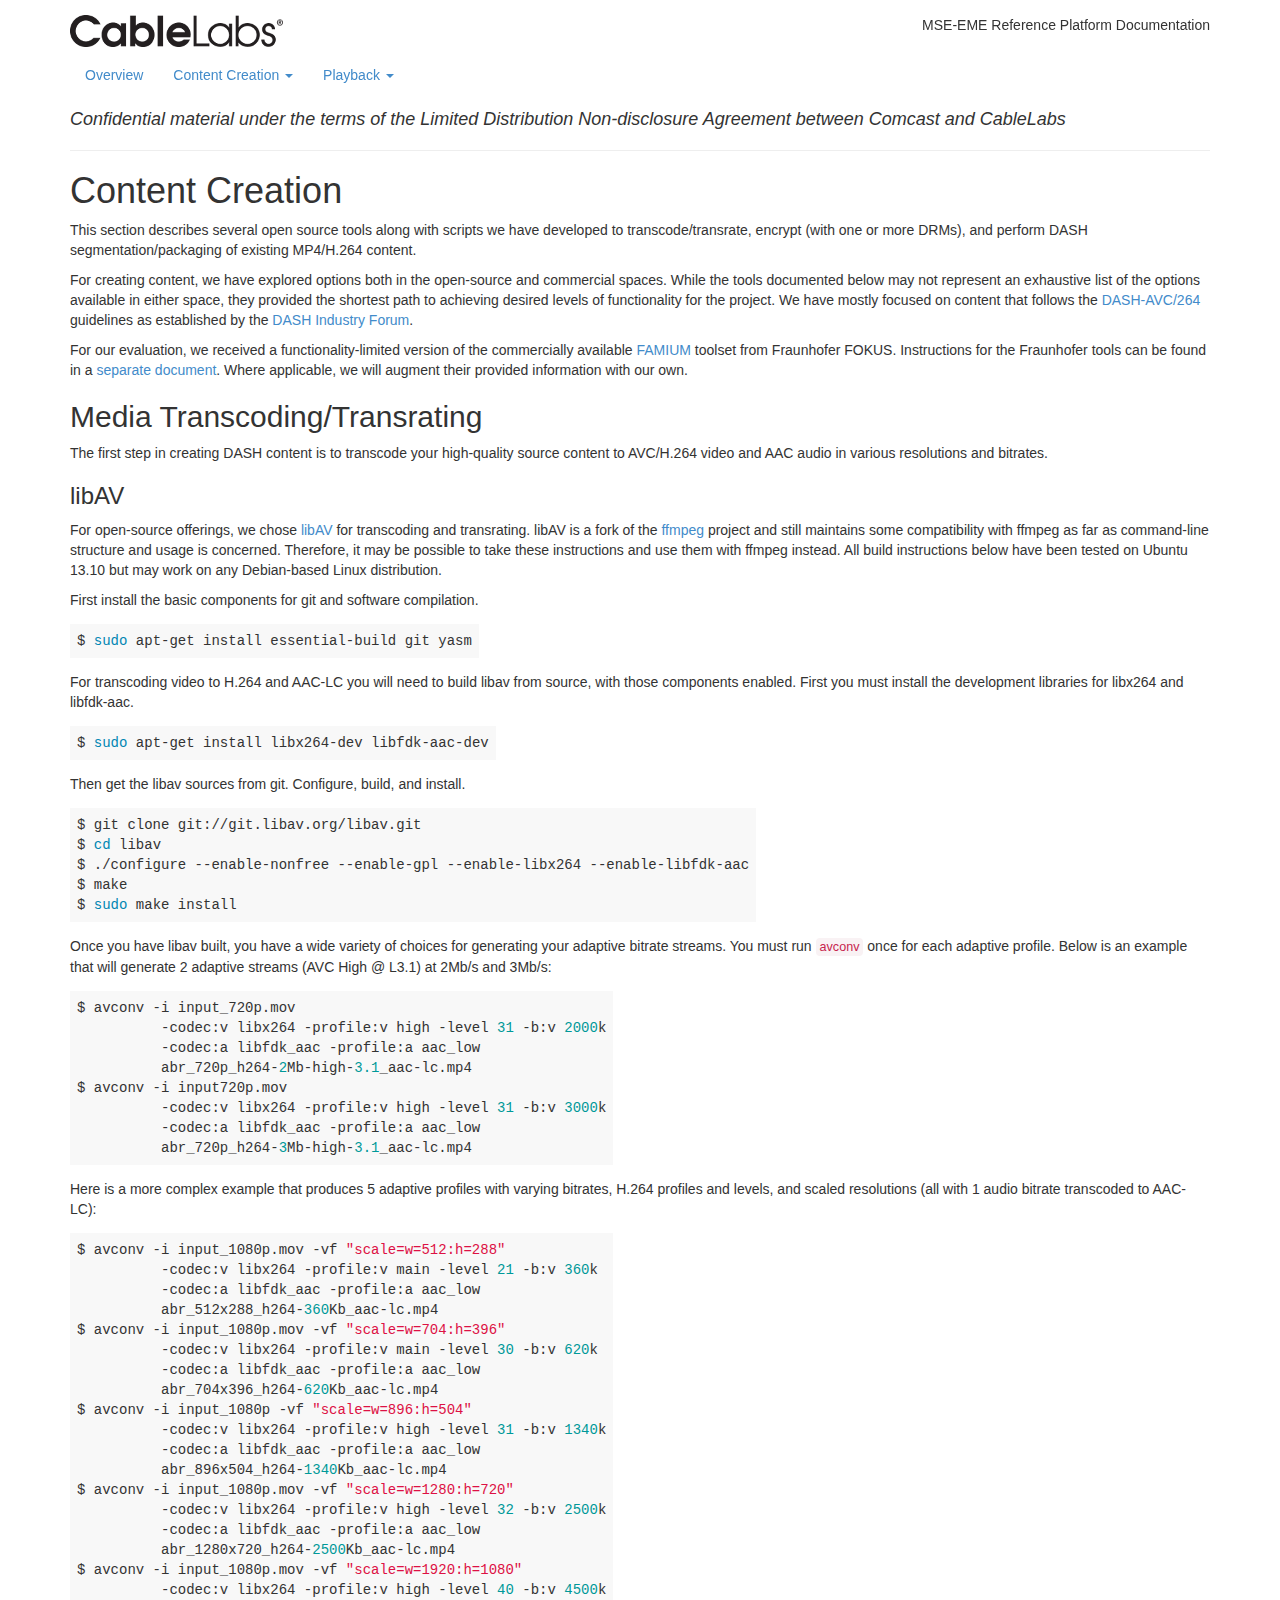
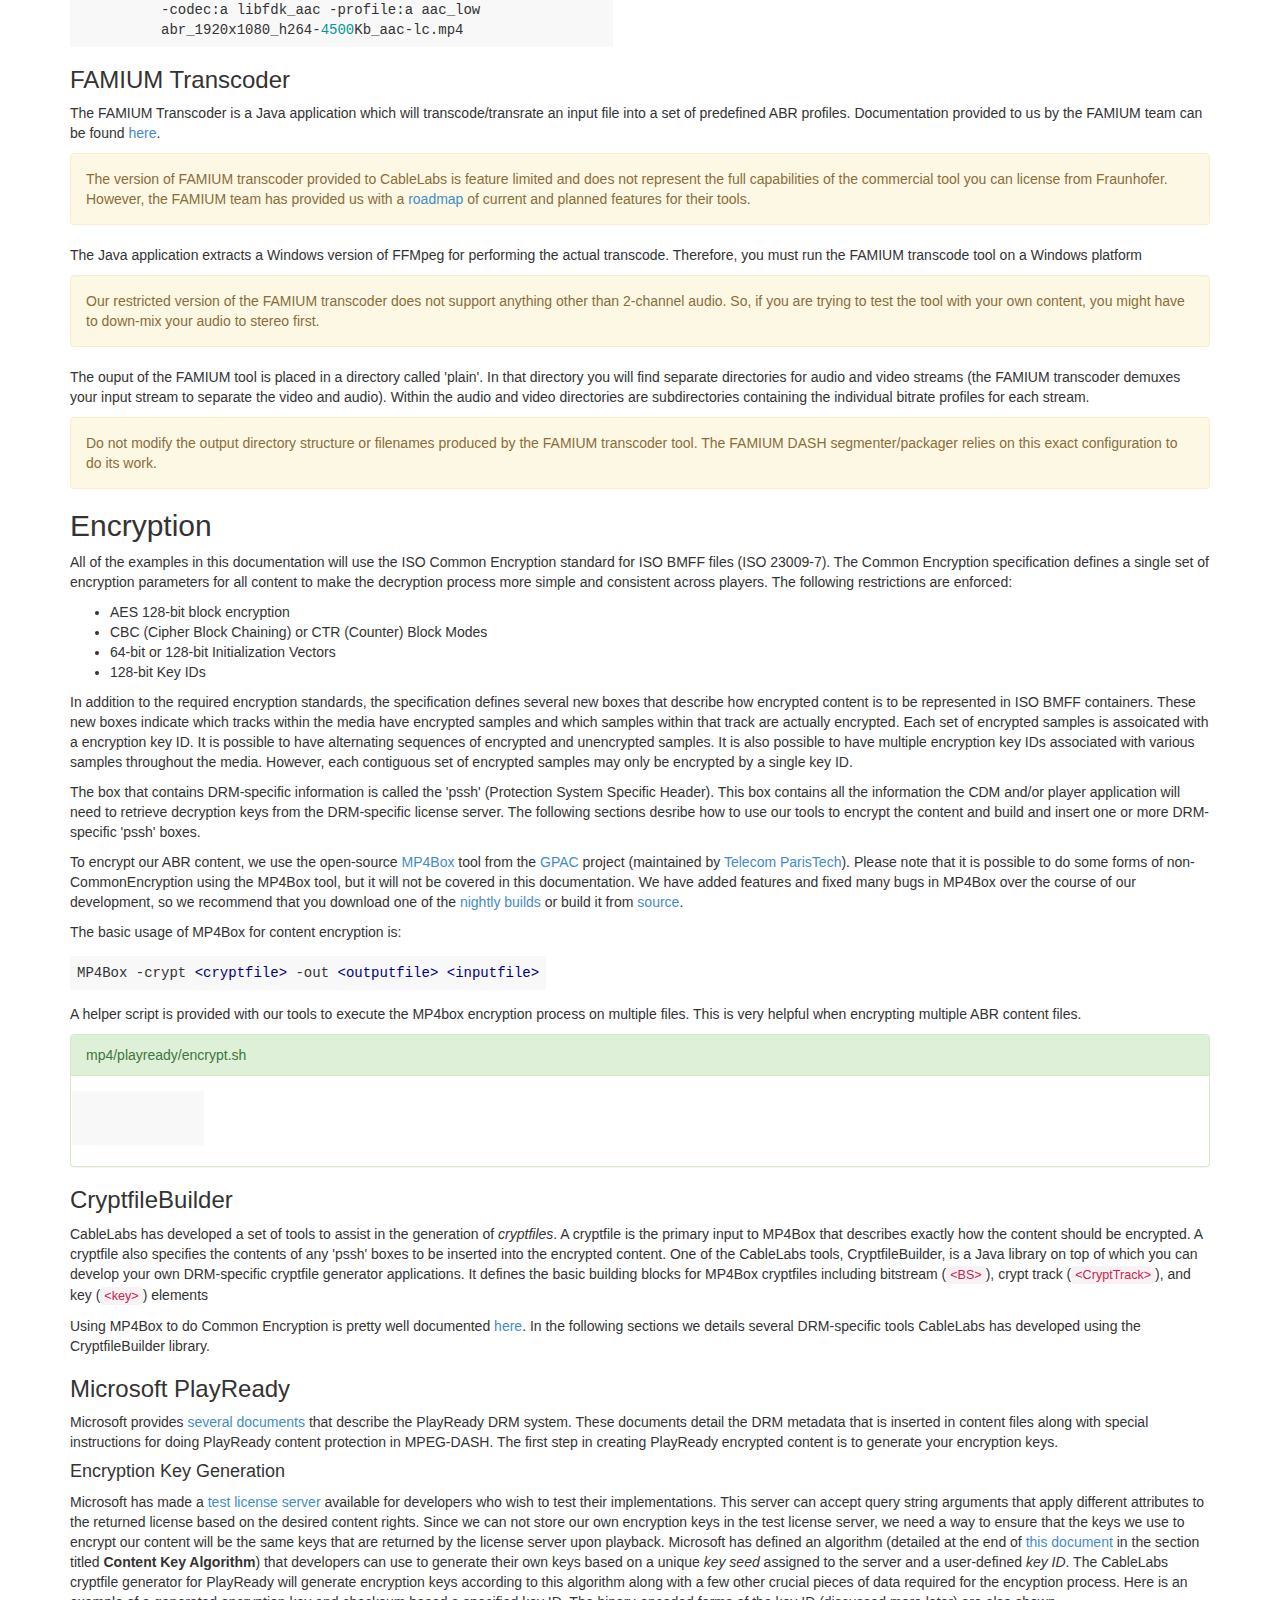
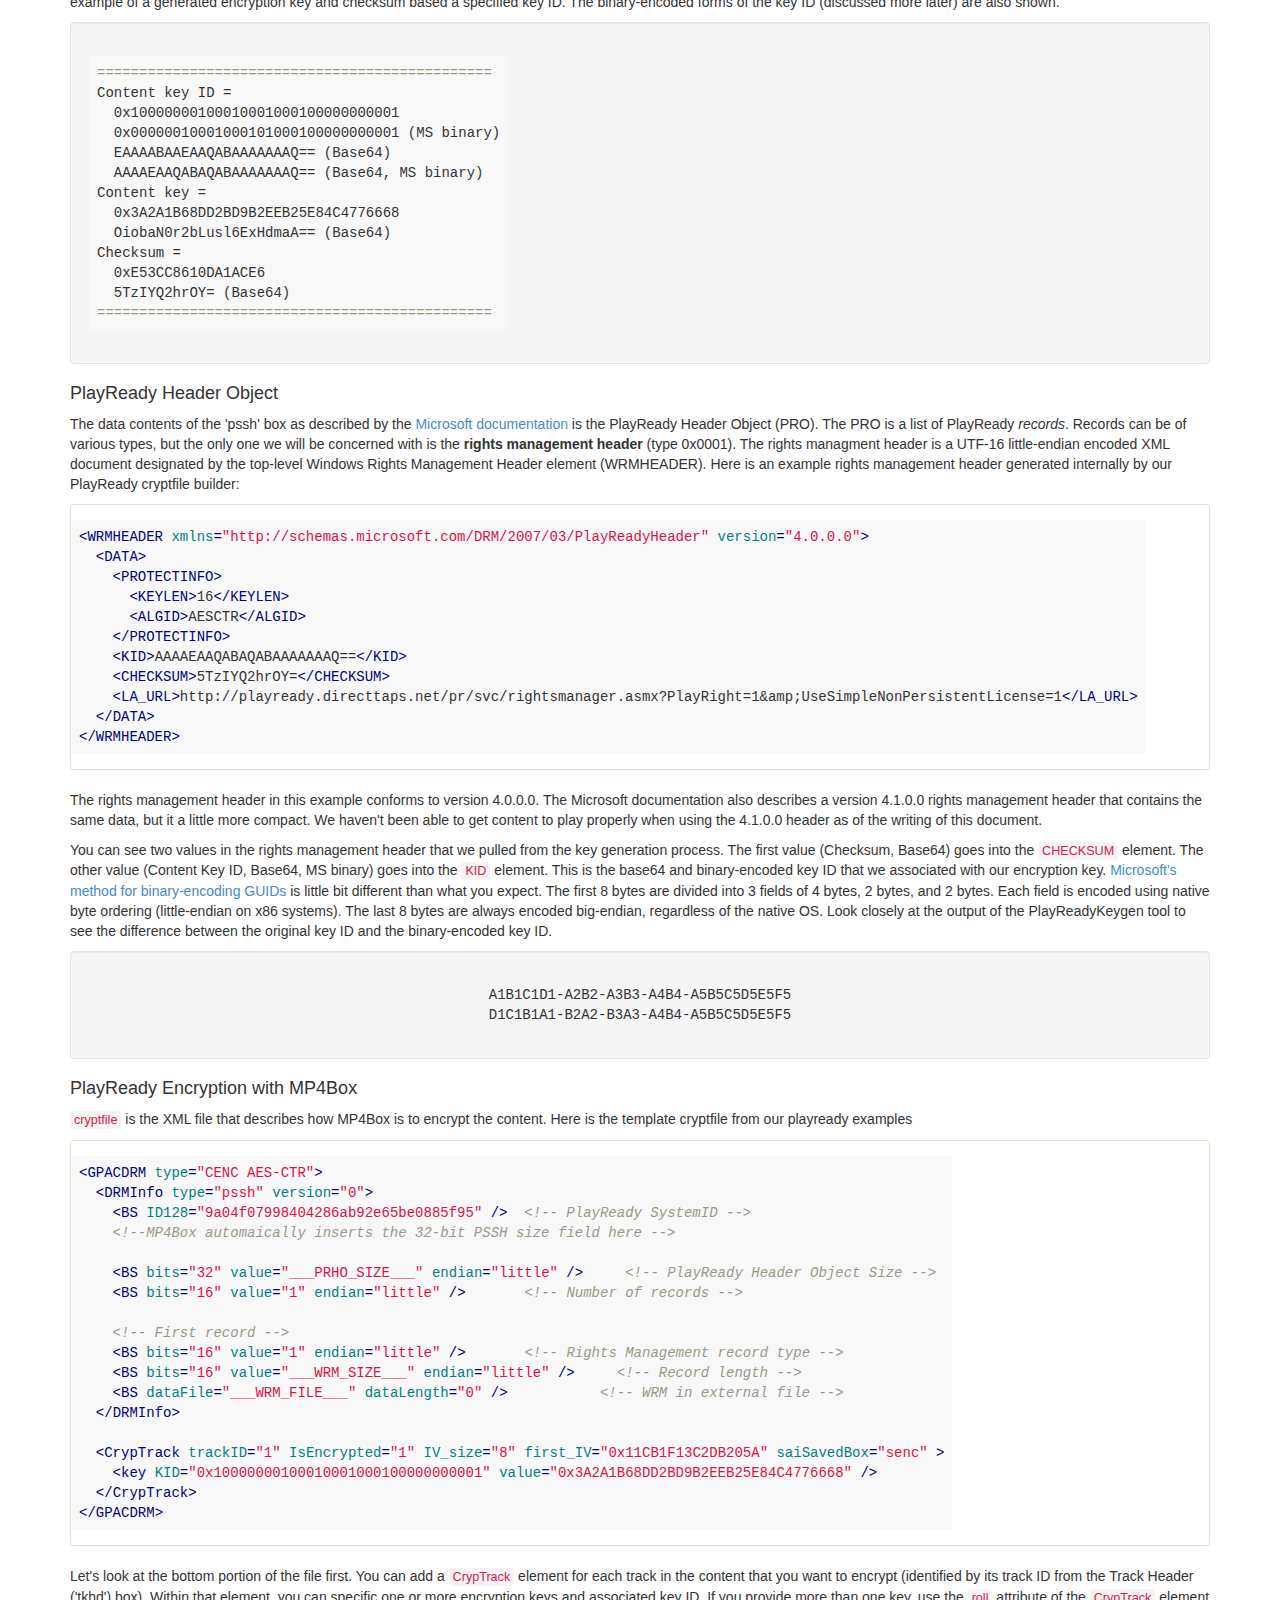
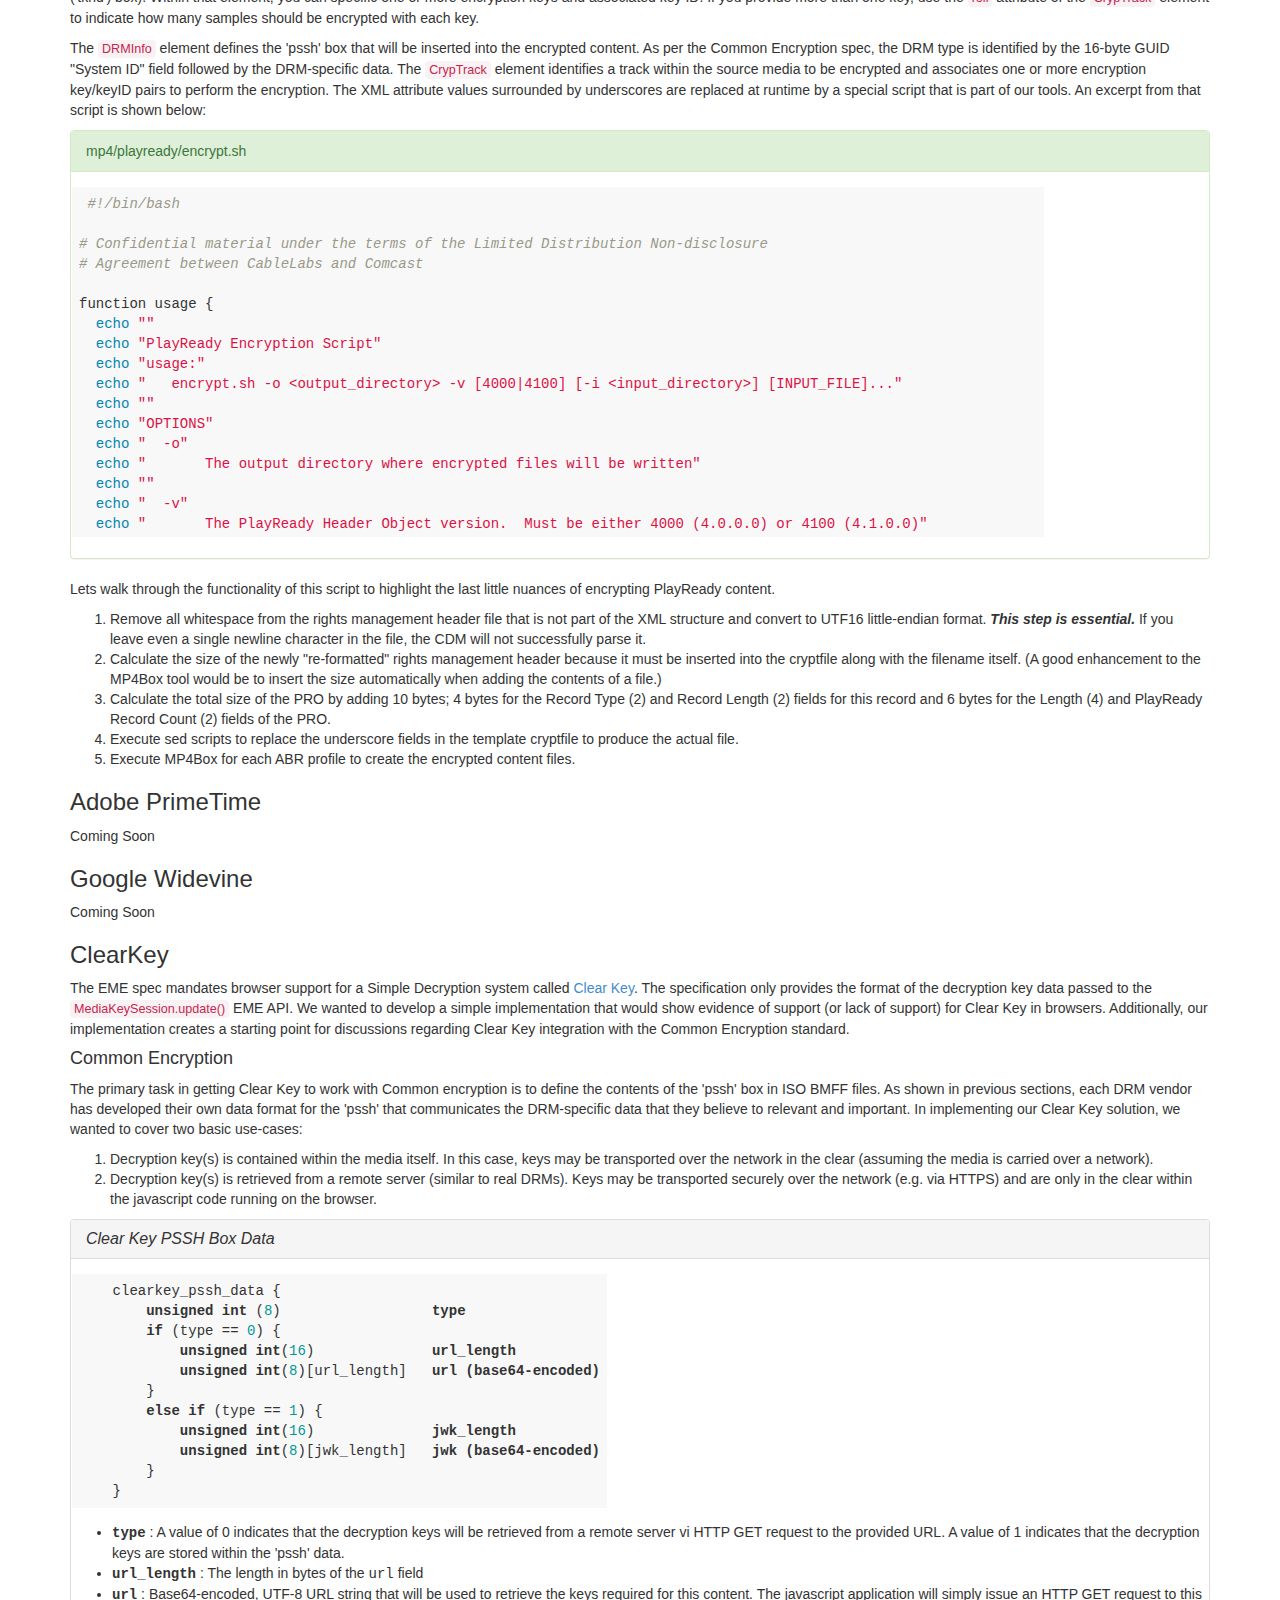
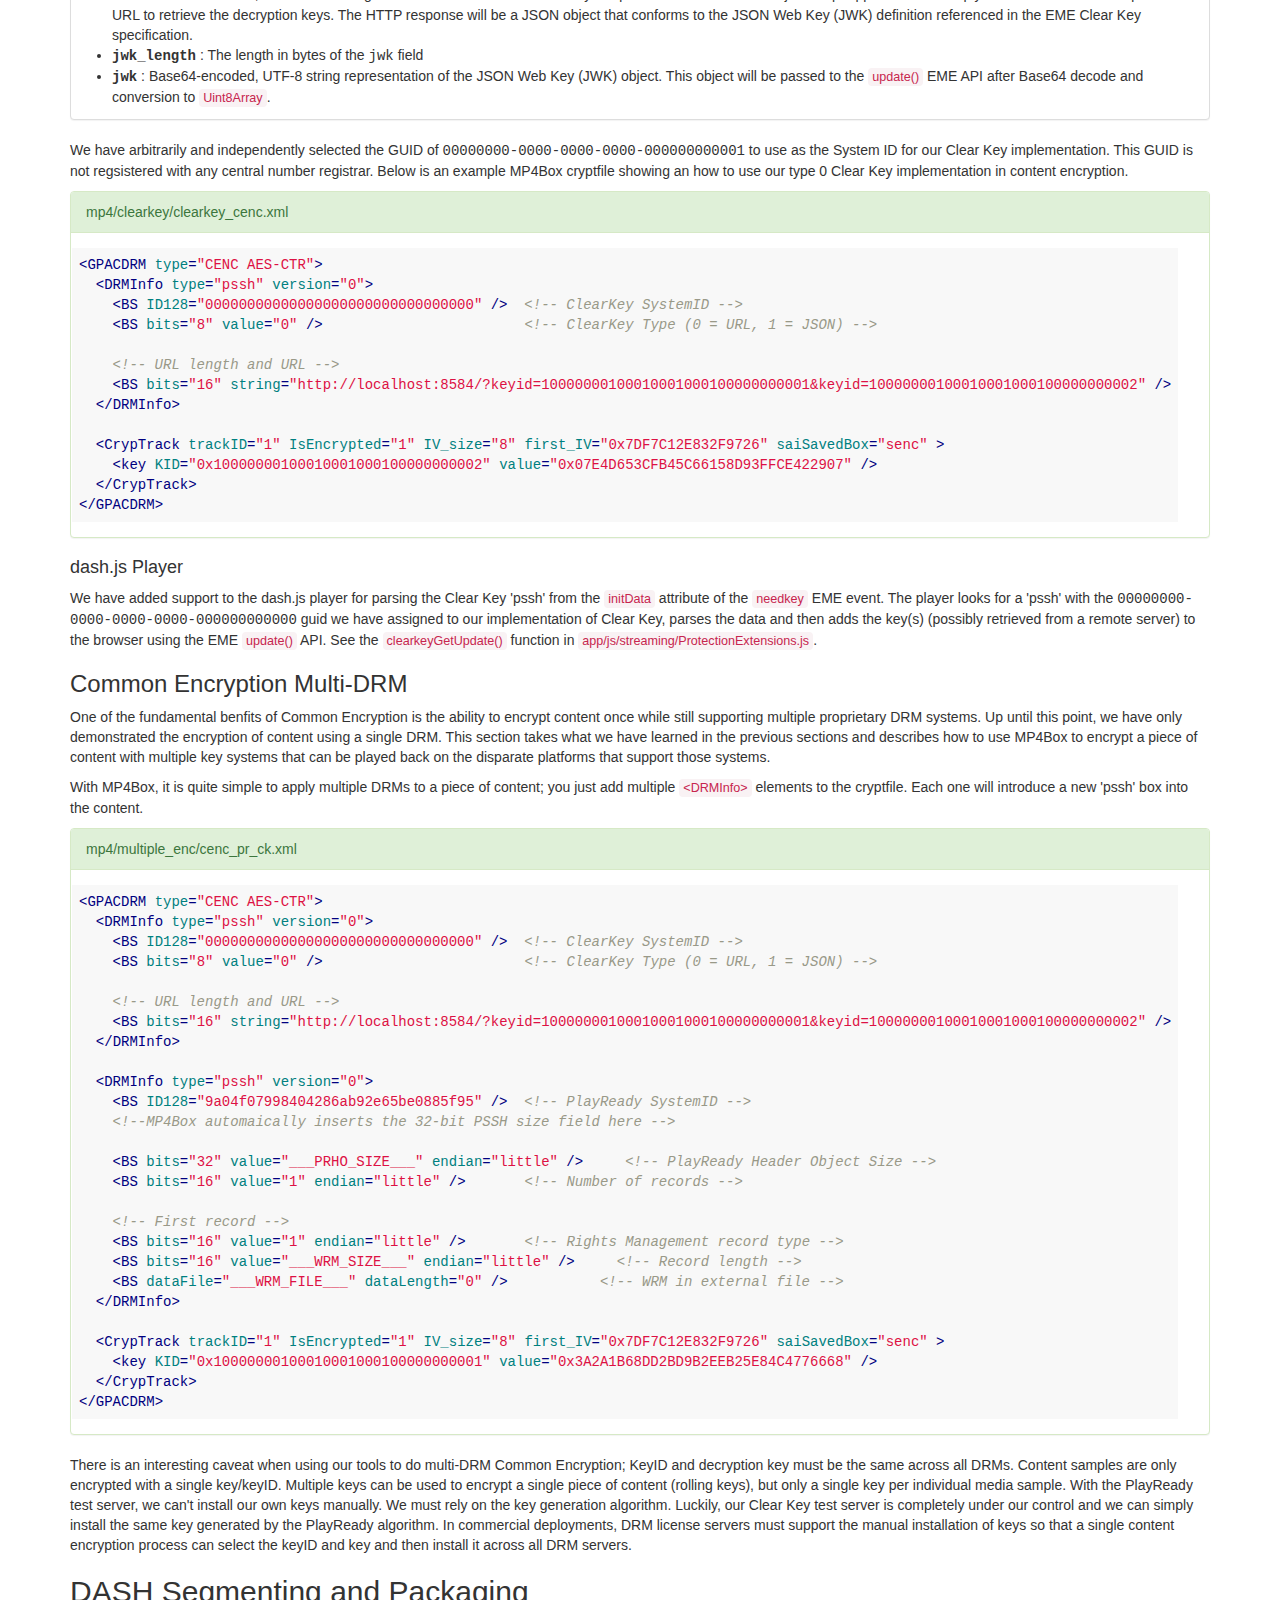
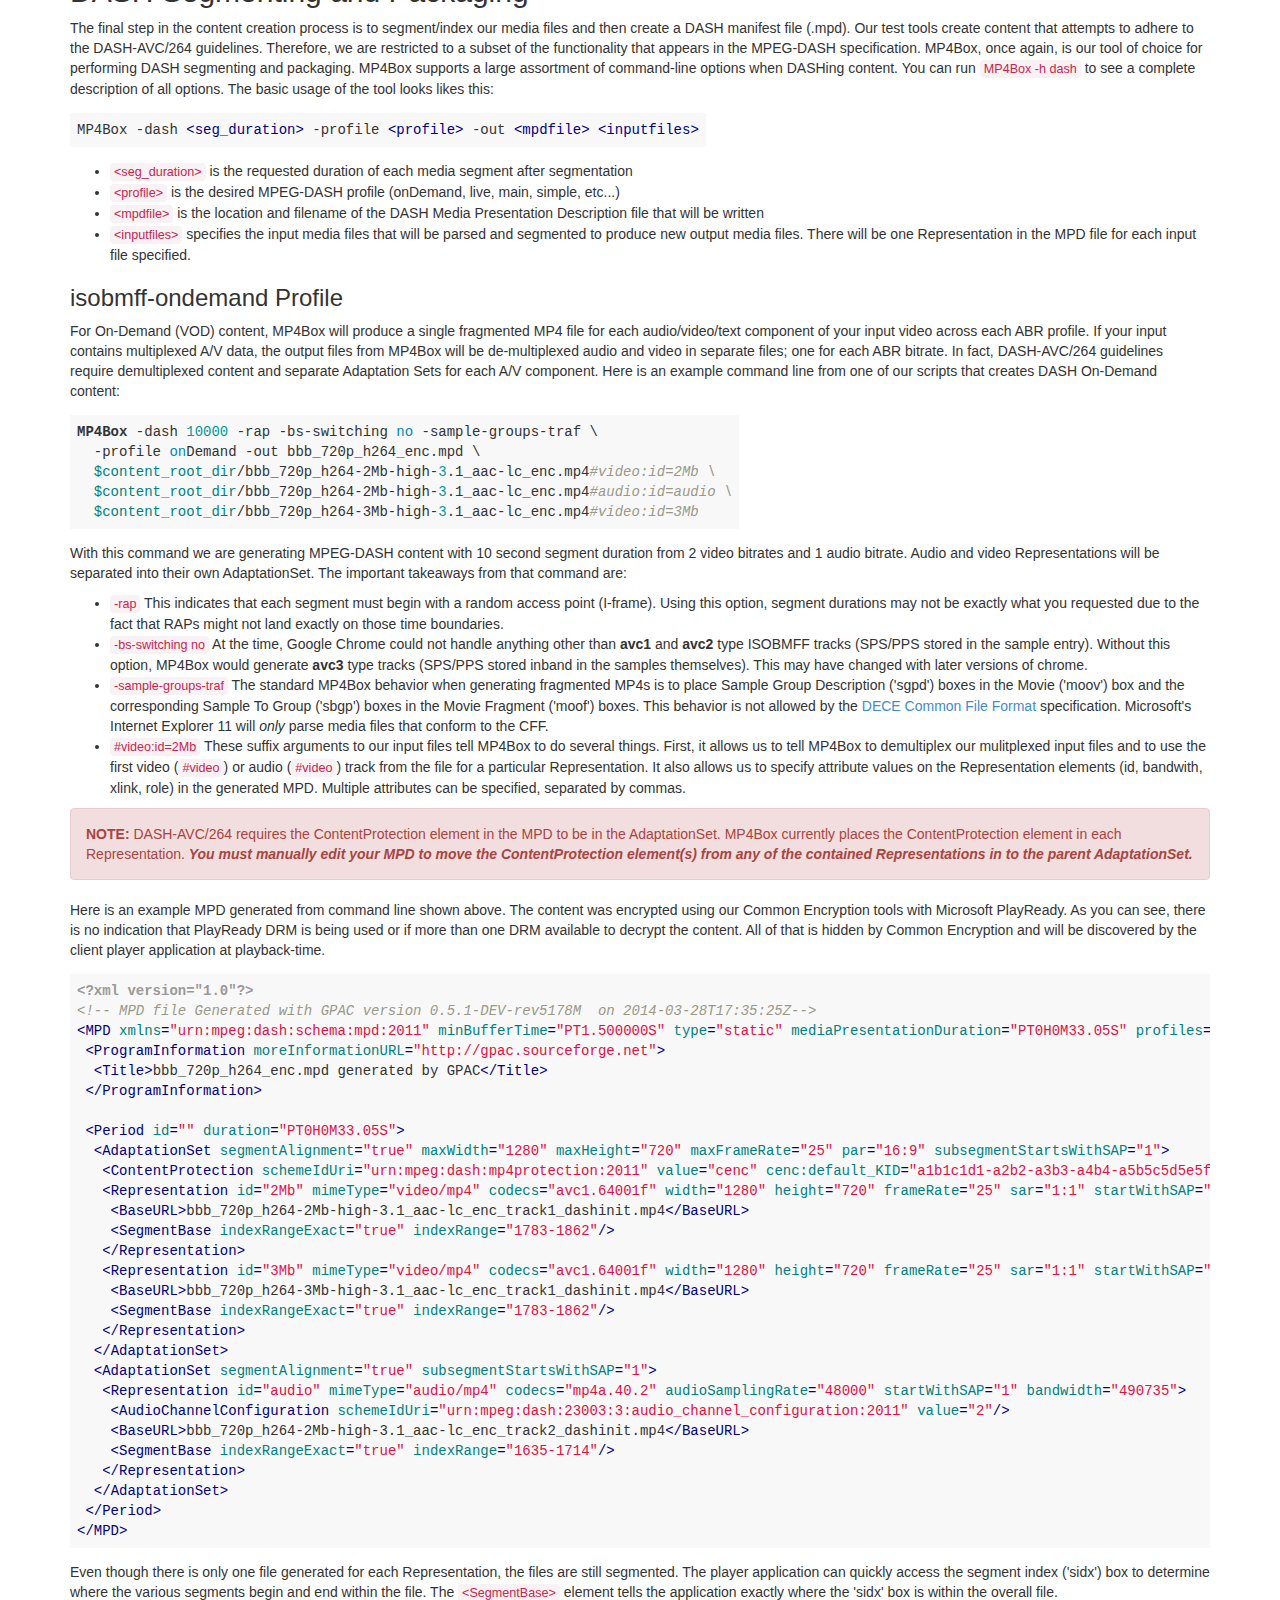
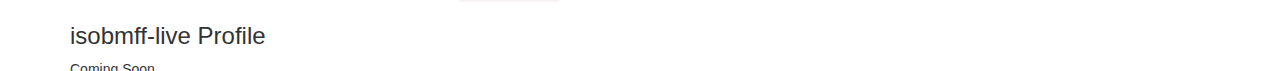
<file: doc/creation.html>
<!DOCTYPE html>

<!-- Copyright (c) 2014, CableLabs, Inc.
 * All rights reserved.
 *
 * Redistribution and use in source and binary forms, with or without
 * modification, are permitted provided that the following conditions are met:
 *
 * 1. Redistributions of source code must retain the above copyright notice,
 * this list of conditions and the following disclaimer.
 *
 * 2. Redistributions in binary form must reproduce the above copyright notice,
 * this list of conditions and the following disclaimer in the documentation
 * and/or other materials provided with the distribution.
 *
 * THIS SOFTWARE IS PROVIDED BY THE COPYRIGHT HOLDERS AND CONTRIBUTORS "AS IS"
 * AND ANY EXPRESS OR IMPLIED WARRANTIES, INCLUDING, BUT NOT LIMITED TO, THE
 * IMPLIED WARRANTIES OF MERCHANTABILITY AND FITNESS FOR A PARTICULAR PURPOSE
 * ARE DISCLAIMED. IN NO EVENT SHALL THE COPYRIGHT HOLDER OR CONTRIBUTORS BE
 * LIABLE FOR ANY DIRECT, INDIRECT, INCIDENTAL, SPECIAL, EXEMPLARY, OR
 * CONSEQUENTIAL DAMAGES (INCLUDING, BUT NOT LIMITED TO, PROCUREMENT OF
 * SUBSTITUTE GOODS OR SERVICES; LOSS OF USE, DATA, OR PROFITS; OR BUSINESS
 * INTERRUPTION) HOWEVER CAUSED AND ON ANY THEORY OF LIABILITY, WHETHER IN
 * CONTRACT, STRICT LIABILITY, OR TORT (INCLUDING NEGLIGENCE OR OTHERWISE)
 * ARISING IN ANY WAY OUT OF THE USE OF THIS SOFTWARE, EVEN IF ADVISED OF THE
 * POSSIBILITY OF SUCH DAMAGE.
 */
-->

<html lang="en">
  <head>
    <meta http-equiv="content-type" content="text/html; charset=UTF-8">
    <title>CableLabs MSE-EME Reference Platform - Software Documentation</title>
    <meta name="generator" content="CableLabs" />
    <meta name="viewport" content="width=device-width, initial-scale=1, maximum-scale=1">
    <link type="text/css" href="lib/bootstrap-custom/css/bootstrap.css" rel="stylesheet">
    <link type="text/css" href="lib/highlight/styles/github.css" rel="stylesheet">
    <link type="text/css" href="css/doc.css" rel="stylesheet">
  </head>

        <!--[if lt IE 9]>
          <script src="//html5shim.googlecode.com/svn/trunk/html5.js"></script>
        <![endif]-->

  <body style="padding-top: 100px;">
    <header class="navbar navbar-custom navbar-fixed-top" role="banner">
      <div class="container">
        <div class="row">
          <div class="col-md-12">
            <div class="navbar-header">
              <button class="navbar-toggle" type="button" data-toggle="collapse" data-target=".navbar-collapse">
                <span class="sr-only">Toggle navigation</span>
                <span class="icon-bar"></span>
                <span class="icon-bar"></span>
                <span class="icon-bar"></span>
              </button>
              <a href="http://www.cablelabs.com" class="navbar-brand"><img src="images/CAB_logo_BW.png" alt="CableLabs"></a>
            </div>
            <p class="navbar-text navbar-right">MSE-EME Reference Platform Documentation</p>
          </div>
        </div>
        <div class="row">
          <div class="col-md-12">
            <nav class="collapse navbar-collapse" role="navigation">
              <ul class="nav navbar-nav">
                <li class="dropdown">
                  <a href="overview.html">Overview</a>
                </li>
                <li class="dropdown active-page">
                  <a href="#" class="dropdown-toggle current" data-toggle="dropdown">Content Creation <b class="caret"></b></a>
                  <ul class="dropdown-menu">
                    <li><b>Content Creation</b></li>
                    <li class="divider"></li>
                    <li><a href="creation.html#transcoding">Transcoding/Transrating</a>
                    <li><a href="creation.html#encryption">Encryption</a>
                    <li><a href="creation.html#packaging">DASH Segmenting/Packaging</a>
                  </ul>
                </li>
                <li class="dropdown">
                  <a href="#" class="dropdown-toggle" data-toggle="dropdown">Playback <b class="caret"></b></a>
                  <ul class="dropdown-menu">
                    <li><a href="playback.html">Playback</a></li>
                    <li class="divider"></li>
                    <li><a href="playback.html#clientapps">Client Player Applications</a>
                    <li><a href="playback.html#browsers">Browsers</a>
                    <li><a href="playback.html#servers">License Servers</a>
                  </ul>
                </li>
              </ul>
            </nav>
          </div>
        </div>
      </div>
    </header>

    <div class="container">
      <div class="row">
        <div class="col-md-12">

          <h4><em>Confidential material under the terms of the Limited Distribution Non-disclosure Agreement between Comcast and CableLabs</em></h4>
          <hr>

          <h1 id="content-creation">Content Creation</h1>
          <p>This section describes several open source tools along with scripts we have developed to transcode/transrate, encrypt (with one or more DRMs), and perform DASH segmentation/packaging of existing MP4/H.264 content.</p>

          <p>For creating content, we have explored options both in the open-source and commercial spaces. While the tools documented below may not represent an exhaustive list of the options available in either space, they provided the shortest path to achieving desired levels of functionality for the project.  We have mostly focused on content that follows the <a href="http://dashif.org/white-papers/">DASH-AVC/264</a> guidelines as established by the <a href="http://www.dashif.org">DASH Industry Forum</a>.</p>

          <p>For our evaluation, we received a functionality-limited version of the commercially available <a href="http://www.fokus.fraunhofer.de/en/fame/projects/current_projects/famium/index.html">FAMIUM</a> toolset from Fraunhofer FOKUS.  Instructions for the Fraunhofer tools can be found in a <a href="resources/famium/FAMIUM%20DASH%20Transcoder%20Toolset.pdf">separate document</a>.  Where applicable, we will augment their provided information with our own.</p>

          <h2 id="transcoding">Media Transcoding/Transrating</h2>
          <p>The first step in creating DASH content is to transcode your high-quality source content to AVC/H.264 video and AAC audio in various resolutions and bitrates.</p>

          <h3 id="libav">libAV</h3>
          <p>For open-source offerings, we chose <a href="http://www.libav.org">libAV</a> for transcoding and transrating.  libAV is a fork of the <a href="http://www.ffmpeg.org">ffmpeg</a> project and still maintains some compatibility with ffmpeg as far as command-line structure and usage is concerned. Therefore, it may be possible to take these instructions and use them with ffmpeg instead.  All build instructions below have been tested on Ubuntu 13.10 but may work on any Debian-based Linux distribution.</p>

          <p>First install the basic components for git and software compilation.</p>
          <pre><code class="language-bash">$ sudo apt-get install essential-build git yasm</code></pre>

          <p>For transcoding video to H.264 and AAC-LC you will need to build libav from source, with those components enabled.  First you must install the development libraries for libx264 and libfdk-aac.</p>
          <pre><code class="language-bash">$ sudo apt-get install libx264-dev libfdk-aac-dev</code></pre>

          <p>Then get the libav sources from git. Configure, build, and install.</p>
          <pre><code class="language-bash">$ git clone git://git.libav.org/libav.git
$ cd libav
$ ./configure --enable-nonfree --enable-gpl --enable-libx264 --enable-libfdk-aac
$ make
$ sudo make install</code></pre>

          <p>Once you have libav built, you have a wide variety of choices for generating your adaptive bitrate streams. You must run <span class="code">avconv</span> once for each adaptive profile.  Below is an example that will generate 2 adaptive streams (AVC High @ L3.1) at 2Mb/s and 3Mb/s:</p>
          <pre><code class="language-bash">$ avconv -i input_720p.mov
          -codec:v libx264 -profile:v high -level 31 -b:v 2000k
          -codec:a libfdk_aac -profile:a aac_low
          abr_720p_h264-2Mb-high-3.1_aac-lc.mp4
$ avconv -i input720p.mov
          -codec:v libx264 -profile:v high -level 31 -b:v 3000k
          -codec:a libfdk_aac -profile:a aac_low
          abr_720p_h264-3Mb-high-3.1_aac-lc.mp4</code></pre>

          <p>Here is a more complex example that produces 5 adaptive profiles with varying bitrates, H.264 profiles and levels, and scaled resolutions (all with 1 audio bitrate transcoded to AAC-LC):</p>
          <pre><code class="language-bash">$ avconv -i input_1080p.mov -vf "scale=w=512:h=288"
          -codec:v libx264 -profile:v main -level 21 -b:v 360k
          -codec:a libfdk_aac -profile:a aac_low
          abr_512x288_h264-360Kb_aac-lc.mp4
$ avconv -i input_1080p.mov -vf "scale=w=704:h=396"
          -codec:v libx264 -profile:v main -level 30 -b:v 620k
          -codec:a libfdk_aac -profile:a aac_low
          abr_704x396_h264-620Kb_aac-lc.mp4
$ avconv -i input_1080p -vf "scale=w=896:h=504"
          -codec:v libx264 -profile:v high -level 31 -b:v 1340k
          -codec:a libfdk_aac -profile:a aac_low
          abr_896x504_h264-1340Kb_aac-lc.mp4
$ avconv -i input_1080p.mov -vf "scale=w=1280:h=720"
          -codec:v libx264 -profile:v high -level 32 -b:v 2500k
          -codec:a libfdk_aac -profile:a aac_low
          abr_1280x720_h264-2500Kb_aac-lc.mp4
$ avconv -i input_1080p.mov -vf "scale=w=1920:h=1080"
          -codec:v libx264 -profile:v high -level 40 -b:v 4500k
          -codec:a libfdk_aac -profile:a aac_low
          abr_1920x1080_h264-4500Kb_aac-lc.mp4</code></pre>

          <h3 id="famium_transcoder">FAMIUM Transcoder</h3>

          <p>The FAMIUM Transcoder is a Java application which will transcode/transrate an input file into a set of predefined ABR profiles.  Documentation provided to us by the FAMIUM team can be found <a href="resources/famium/FAMIUM%20DASH%20Transcoder%20Toolset.pdf">here</a>.

          <div class="alert alert-warning">The version of FAMIUM transcoder provided to CableLabs is feature limited and does not represent the full capabilities of the commercial tool you can license from Fraunhofer.  However, the FAMIUM team has provided us with a <a href="resources/famium/2014-03-14_FamiumRoad.pdf">roadmap</a> of current and planned features for their tools.</div>

          <p>The Java application extracts a Windows version of FFMpeg for performing the actual transcode.  Therefore, you must run the FAMIUM transcode tool on a Windows platform</p>

          <div class="alert alert-warning">Our restricted version of the FAMIUM transcoder does not support anything other than 2-channel audio.  So, if you are trying to test the tool with your own content, you might have to down-mix your audio to stereo first.</div>

          <p>The ouput of the FAMIUM tool is placed in a directory called 'plain'.  In that directory you will find separate directories for audio and video streams (the FAMIUM transcoder demuxes your input stream to separate the video and audio).  Within the audio and video directories are subdirectories containing the individual bitrate profiles for each stream.</p>

          <div class="alert alert-warning">Do not modify the output directory structure or filenames produced by the FAMIUM transcoder tool.  The FAMIUM DASH segmenter/packager relies on this exact configuration to do its work.</div>

          <h2 id="encryption">Encryption</h2>
          <p>All of the examples in this documentation will use the ISO Common Encryption standard for ISO BMFF files (ISO 23009-7). The Common Encryption specification defines a single set of encryption parameters for all content to make the decryption process more simple and consistent across players.  The following restrictions are enforced:</p>
          <ul>
            <li>AES 128-bit block encryption</li>
            <li>CBC (Cipher Block Chaining) or CTR (Counter) Block Modes</li>
            <li>64-bit or 128-bit Initialization Vectors</li>
            <li>128-bit Key IDs</li>
          </ul>
          <p>In addition to the required encryption standards, the specification defines several new boxes that describe how encrypted content is to be represented in ISO BMFF containers.  These new boxes indicate which tracks within the media have encrypted samples and which samples within that track are actually encrypted.  Each set of encrypted samples is assoicated with a encryption key ID.  It is possible to have alternating sequences of encrypted and unencrypted samples.  It is also possible to have multiple encryption key IDs associated with various samples throughout the media.  However, each contiguous set of encrypted samples may only be encrypted by a single key ID.</p>
          <p>The box that contains DRM-specific information is called the 'pssh' (Protection System Specific Header).  This box contains all the information the CDM and/or player application will need to retrieve decryption keys from the DRM-specific license server.  The following sections desribe how to use our tools to encrypt the content and build and insert one or more DRM-specific 'pssh' boxes.</p>

          <p>To encrypt our ABR content, we use the open-source <a href="http://gpac.wp.mines-telecom.fr/mp4box/">MP4Box</a> tool from the <a href="http://gpac.wp.mines-telecom.fr/">GPAC</a> project (maintained by <a href="http://www.telecom-paristech.fr/">Telecom ParisTech</a>).  Please note that it is possible to do some forms of non-CommonEncryption using the MP4Box tool, but it will not be covered in this documentation.  We have added features and fixed many bugs in MP4Box over the course of our development, so we recommend that you download one of the <a href="http://gpac.wp.mines-telecom.fr/downloads/gpac-nightly-builds/">nightly builds</a> or build it from <a href="http://sourceforge.net/svn/?group_id=84101">source</a>.</p>

          <p>The basic usage of MP4Box for content encryption is:</p>

          <pre><code>MP4Box -crypt &lt;cryptfile&gt; -out &lt;outputfile&gt; &lt;inputfile&gt;</code></pre>

          <p>A helper script is provided with our tools to execute the MP4box encryption process on multiple files.  This is very helpful when encrypting multiple ABR content files.</p>

          <div class="panel panel-success">
            <div class="panel-heading">mp4/playready/encrypt.sh</div>
            <div class="panel-body">
              <pre><code class="scrollable-code">
              </code></pre>
            </div>
          </div>

          <h3>CryptfileBuilder</h3>

          <p>CableLabs has developed a set of tools to assist in the generation of <em>cryptfiles</em>.  A cryptfile is the primary input to MP4Box that describes exactly how the content should be encrypted.  A cryptfile also specifies the contents of any 'pssh' boxes to be inserted into the encrypted content.  One of the CableLabs tools, CryptfileBuilder, is a Java library on top of which you can develop your own DRM-specific cryptfile generator applications.  It defines the basic building blocks for MP4Box cryptfiles including bitstream (<span class="code">&lt;BS&gt;</span>), crypt track (<span class="code">&lt;CryptTrack&gt;</span>), and key (<span class="code">&lt;key&gt;</span>) elements</p>

          <p>Using MP4Box to do Common Encryption is pretty well documented <a href="http://gpac.wp.mines-telecom.fr/mp4box/encryption/common-encryption/">here</a>.  In the following sections we details several DRM-specific tools CableLabs has developed using the CryptfileBuilder library.</p>

          <h3 id="playready">Microsoft PlayReady</h3>

          <p>Microsoft provides <a href="http://www.microsoft.com/playready/documents/">several documents</a> that describe the PlayReady DRM system.  These documents detail the DRM metadata that is inserted in content files along with special instructions for doing PlayReady content protection in MPEG-DASH. The first step in creating PlayReady encrypted content is to generate your encryption keys.</p>

          <h4 id="playready_keygen">Encryption Key Generation</h4>

          <p>Microsoft has made a <a href="http://playready.directtaps.net/pr/doc/customrights/">test license server</a> available for developers who wish to test their implementations.  This server can accept query string arguments that apply different attributes to the returned license based on the desired content rights.  Since we can not store our own encryption keys in the test license server, we need a way to ensure that the keys we use to encrypt our content will be the same keys that are returned by the license server upon playback.  Microsoft has defined an algorithm (detailed at the end of <a href="http://download.microsoft.com/download/2/0/2/202E5BD8-36C6-4DB8-9178-12472F8B119E/PlayReady%20Header%20Object%204-15-2013.docx">this document</a> in the section titled <b>Content Key Algorithm</b>) that developers can use to generate their own keys based on a unique <i>key seed</i> assigned to the server and a user-defined <i>key ID</i>.  The CableLabs cryptfile generator for PlayReady will generate encryption keys according to this algorithm along with a few other crucial pieces of data required for the encyption process.  Here is an example of a generated encryption key and checksum based a specified key ID.  The binary-encoded forms of the key ID (discussed more later) are also shown.</p>

          <div class="well">
            <pre><code>===============================================
Content key ID =
  0x10000000100010001000100000000001
  0x00000010001000101000100000000001 (MS binary)
  EAAAABAAEAAQABAAAAAAAQ== (Base64)
  AAAAEAAQABAQABAAAAAAAQ== (Base64, MS binary)
Content key =
  0x3A2A1B68DD2BD9B2EEB25E84C4776668
  OiobaN0r2bLusl6ExHdmaA== (Base64)
Checksum =
  0xE53CC8610DA1ACE6
  5TzIYQ2hrOY= (Base64)
===============================================</code></pre>
          </div>

          <h4>PlayReady Header Object</h4>

          <p>The data contents of the 'pssh' box as described by the <a href="http://download.microsoft.com/download/2/0/2/202E5BD8-36C6-4DB8-9178-12472F8B119E/PlayReady%20Header%20Object%204-15-2013.docx">Microsoft documentation</a> is the PlayReady Header Object (PRO).  The PRO is a list of PlayReady <em>records</em>.  Records can be of various types, but the only one we will be concerned with is the <b>rights management header</b> (type 0x0001).  The rights managment header is a UTF-16 little-endian encoded XML document designated by the top-level Windows Rights Management Header element (WRMHEADER).  Here is an example rights management header generated internally by our PlayReady cryptfile builder:</p>

          <div class="panel panel-success">
            <div class="panel-body">
              <pre><code>&lt;WRMHEADER xmlns="http://schemas.microsoft.com/DRM/2007/03/PlayReadyHeader" version="4.0.0.0"&gt;
  &lt;DATA&gt;
    &lt;PROTECTINFO&gt;
      &lt;KEYLEN&gt;16&lt;/KEYLEN&gt;
      &lt;ALGID&gt;AESCTR&lt;/ALGID&gt;
    &lt;/PROTECTINFO&gt;
    &lt;KID&gt;AAAAEAAQABAQABAAAAAAAQ==&lt;/KID&gt;
    &lt;CHECKSUM&gt;5TzIYQ2hrOY=&lt;/CHECKSUM&gt;
    &lt;LA_URL&gt;http://playready.directtaps.net/pr/svc/rightsmanager.asmx?PlayRight=1&amp;amp;UseSimpleNonPersistentLicense=1&lt;/LA_URL&gt;
  &lt;/DATA&gt;
&lt;/WRMHEADER&gt;</code></pre>
            </div>
          </div>

          <p>The rights management header in this example conforms to version 4.0.0.0.  The Microsoft documentation also describes a version 4.1.0.0 rights management header that contains the same data, but it a little more compact.  We haven't been able to get content to play properly when using the 4.1.0.0 header as of the writing of this document.</p>

          <p>You can see two values in the rights management header that we pulled from the key generation process.  The first value (Checksum, Base64) goes into the <span class="code">CHECKSUM</span> element.  The other value (Content Key ID, Base64, MS binary) goes into the <span class="code">KID</span> element.  This is the base64 and binary-encoded key ID that we associated with our encryption key.  <a href="http://en.wikipedia.org/wiki/Guid#Binary_encoding">Microsoft's method for binary-encoding GUIDs</a> is little bit different than what you expect. The first 8 bytes are divided into 3 fields of 4 bytes, 2 bytes, and 2 bytes.  Each field is encoded using native byte ordering (little-endian on x86 systems).  The last 8 bytes are always encoded big-endian, regardless of the native OS. Look closely at the output of the PlayReadyKeygen tool to see the difference between the original key ID and the binary-encoded key ID.</p>

          <div class="well">
            <pre class="text-center">A1B1C1D1-A2B2-A3B3-A4B4-A5B5C5D5E5F5<br>D1C1B1A1-B2A2-B3A3-A4B4-A5B5C5D5E5F5</pre>
          </div>

          <h4>PlayReady Encryption with MP4Box</h4>


          <p><span class="code">cryptfile</span> is the XML file that describes how MP4Box is to encrypt the content.  Here is the template cryptfile from our playready examples</p>

          <div class="panel panel-success">
            <div class="panel-body">
              <pre><code>&lt;GPACDRM type="CENC AES-CTR"&gt;
  &lt;DRMInfo type="pssh" version="0"&gt;
    &lt;BS ID128="9a04f07998404286ab92e65be0885f95" /&gt;  &lt;!-- PlayReady SystemID --&gt;
    &lt;!--MP4Box automaically inserts the 32-bit PSSH size field here --&gt;

    &lt;BS bits="32" value="___PRHO_SIZE___" endian="little" /&gt;     &lt;!-- PlayReady Header Object Size --&gt;
    &lt;BS bits="16" value="1" endian="little" /&gt;       &lt;!-- Number of records --&gt;

    &lt;!-- First record --&gt;
    &lt;BS bits="16" value="1" endian="little" /&gt;       &lt;!-- Rights Management record type --&gt;
    &lt;BS bits="16" value="___WRM_SIZE___" endian="little" /&gt;     &lt;!-- Record length --&gt;
    &lt;BS dataFile="___WRM_FILE___" dataLength="0" /&gt;           &lt;!-- WRM in external file --&gt;
  &lt;/DRMInfo&gt;

  &lt;CrypTrack trackID="1" IsEncrypted="1" IV_size="8" first_IV="0x11CB1F13C2DB205A" saiSavedBox="senc" &gt;
    &lt;key KID="0x10000000100010001000100000000001" value="0x3A2A1B68DD2BD9B2EEB25E84C4776668" /&gt;
  &lt;/CrypTrack&gt;
&lt;/GPACDRM&gt;</code></pre>
            </div>
          </div>

          <p>Let's look at the bottom portion of the file first.  You can add a <span class="code">CrypTrack</span> element for each track in the content that you want to encrypt (identified by its track ID from the Track Header ('tkhd') box).  Within that element, you can specific one or more encryption keys and associated key ID.  If you provide more than one key, use the <span class="code">roll</span> attribute of the <span class="code">CrypTrack</span> element to indicate how many samples should be encrypted with each key.</p>

          <p>The <span class="code">DRMInfo</span> element defines the 'pssh' box that will be inserted into the encrypted content.  As per the Common Encryption spec, the DRM type is identified by the 16-byte GUID "System ID" field followed by the DRM-specific data.  The <span class="code">CrypTrack</span> element identifies a track within the source media to be encrypted and associates one or more encryption key/keyID pairs to perform the encryption.  The XML attribute values surrounded by underscores are replaced at runtime by a special script that is part of our tools.  An excerpt from that script is shown below:</p>

          <div class="panel panel-success">
            <div class="panel-heading">mp4/playready/encrypt.sh</div>
            <div class="panel-body">
              <pre><code class="scrollable-code"> #!/bin/bash

# Confidential material under the terms of the Limited Distribution Non-disclosure
# Agreement between CableLabs and Comcast

function usage {
  echo ""
  echo "PlayReady Encryption Script"
  echo "usage:"
  echo "   encrypt.sh -o &lt;output_directory&gt; -v [4000|4100] [-i &lt;input_directory&gt;] [INPUT_FILE]..."
  echo ""
  echo "OPTIONS"
  echo "  -o"
  echo "       The output directory where encrypted files will be written"
  echo ""
  echo "  -v"
  echo "       The PlayReady Header Object version.  Must be either 4000 (4.0.0.0) or 4100 (4.1.0.0)"
  echo ""
  echo "  -i"
  echo "       All files in the given directory will be encrypted.  Can be used instead of or in addition"
  echo "       to the list of files at the end of the command"
}

while getopts ":o:v:i:" opt; do
  case $opt in
    o)
      output_dir=$OPTARG
      ;;
    v)
      pr_wrm_version=$OPTARG
      ;;
    i)
      input_dir=$OPTARG
      ;;
    \?)
      echo "Invalid option: -$OPTARG" &gt;&amp;2
      usage
      exit 1
      ;;
    :)
      echo "Missing options argument for -$OPTARG" &gt;&amp;2
      usage
      exit 1
      ;;
  esac
done
shift $((OPTIND - 1))

if [ -z $pr_wrm_version ]; then
  echo "Must provide PlayReady version argument (either 4000 or 4100)"
  usage
  exit 1
fi
if [ -z $output_dir ]; then
  echo "Must provide output directory for encrypted media files"
  usage
  exit 1
fi
if [ -z $input_dir -a ${#@} -eq 0 ]; then
  echo "No input media files specified!"
  usage
  exit 0
fi

pr_utf16file="wrm_utf16.xml"
pr_cryptfile="cryptfile"

# Remove all leading whitespace and then remove all end of line characters
# Then convert to UTF-16LE
sed 's/^[ \t]*//' playready_wrm_v${pr_wrm_version}.xml | tr -d '\r\n' | iconv -f UTF-8 -t UTF-16LE &gt; $pr_utf16file

# Grab file size and insert into our crypt file template
pr_wrm_size=`du -b $pr_utf16file | awk '{print $1}'`
pr_total_size=`expr $size + 10`
sed -e "s/___WRM_SIZE___/$pr_wrm_size/" \
  -e "s/___PRHO_SIZE___/$pr_total_size/" \
  -e "s/___WRM_FILE___/$pr_utf16file/" playready_cenc.xml &gt; $pr_cryptfile

mkdir -p $output_dir

# Encrypt all files in optional input directory
if [ ! -z $input_dir ]; then
  for file in `ls $input_dir`; do
    MP4Box -crypt $pr_cryptfile $input_dir/$file -out $output_dir/`basename $file`
  done
fi

# Encrypt individual files specified at the end of the command
for file in $@; do
  MP4Box -crypt $pr_cryptfile $file -out $output_dir/`basename $file`
done

rm $pr_cryptfile
rm $pr_utf16file</code></pre>
            </div>
          </div>

          <p>Lets walk through the functionality of this script to highlight the last little nuances of encrypting PlayReady content.</p>
          <ol>
            <li>Remove all whitespace from the rights management header file that is not part of the XML structure and convert to UTF16 little-endian format. <em><b>This step is essential.</b></em>  If you leave even a single newline character in the file, the CDM will not successfully parse it.</li>
            <li>Calculate the size of the newly "re-formatted" rights management header because it must be inserted into the cryptfile along with the filename itself. (A good enhancement to the MP4Box tool would be to insert the size automatically when adding the contents of a file.)</li>
            <li>Calculate the total size of the PRO by adding 10 bytes; 4 bytes for the Record Type (2) and Record Length (2) fields for this record and 6 bytes for the Length (4) and PlayReady Record Count (2) fields of the PRO.</li>
            <li>Execute sed scripts to replace the underscore fields in the template cryptfile to produce the actual file.</li>
            <li>Execute MP4Box for each ABR profile to create the encrypted content files.</li>
          </ol>

          <h3 id="primetime">Adobe PrimeTime</h3>

          Coming Soon

          <h3 id="widevine">Google Widevine</h3>

          Coming Soon

          <h3 id="clearkey">ClearKey</h3>

          <p>The EME spec mandates browser support for a Simple Decryption system called <a href="https://dvcs.w3.org/hg/html-media/raw-file/default/encrypted-media/encrypted-media.html#simple-decryption-clear-key">Clear Key</a>.  The specification only provides the format of the decryption key data passed to the <span class="code">MediaKeySession.update()</span> EME API.  We wanted to develop a simple implementation that would show evidence of support (or lack of support) for Clear Key in browsers.  Additionally, our implementation creates a starting point for discussions regarding Clear Key integration with the Common Encryption standard.</p>

          <h4>Common Encryption</h4>

          <p>The primary task in getting Clear Key to work with Common encryption is to define the contents of the 'pssh' box in ISO BMFF files.  As shown in previous sections, each DRM vendor has developed their own data format for the 'pssh' that communicates the DRM-specific data that they believe to relevant and important.  In implementing our Clear Key solution, we wanted to cover two basic use-cases:</p>
          <ol>
            <li>Decryption key(s) is contained within the media itself.  In this case, keys may be transported over the network in the clear (assuming the media is carried over a network).</li>
            <li>Decryption key(s) is retrieved from a remote server (similar to real DRMs).  Keys may be transported securely over the network (e.g. via HTTPS) and are only in the clear within the javascript code running on the browser.</li>
          </ol>

          <div class="panel panel-default">
            <div class="panel-heading">
              <h4 class="panel-title"><em>Clear Key PSSH Box Data</em></h4>
            </div>
            <div class="panel-body">
              <pre><code>    clearkey_pssh_data {
        unsigned int (8)                  <b>type</b>
        if (type == 0) {
            unsigned int(16)              <b>url_length</b>
            unsigned int(8)[url_length]   <b>url (base64-encoded)</b>
        }
        else if (type == 1) {
            unsigned int(16)              <b>jwk_length</b>
            unsigned int(8)[jwk_length]   <b>jwk (base64-encoded)</b>
        }
    }</code></pre>

              <ul>
                <li><b><code>type</code></b> : A value of 0 indicates that the decryption keys will be retrieved from a remote server vi HTTP GET request to the provided URL.  A value of 1 indicates that the decryption keys are stored within the 'pssh' data.</li>
                <li><b><code>url_length</code></b> : The length in bytes of the <code>url</code> field</li>
                <li><b><code>url</code></b> : Base64-encoded, UTF-8 URL string that will be used to retrieve the keys required for this content.  The javascript application will simply issue an HTTP GET request to this URL to retrieve the decryption keys.  The HTTP response will be a JSON object that conforms to the JSON Web Key (JWK) definition referenced in the EME Clear Key specification.</li>
                <li><b><code>jwk_length</code></b> : The length in bytes of the <code>jwk</code> field</li>
                <li><b><code>jwk</code></b> : Base64-encoded, UTF-8 string representation of the JSON Web Key (JWK) object.  This object will be passed to the <span class="code">update()</span> EME API after Base64 decode and conversion to <span class="code">Uint8Array</span>.</li>
              </ul>
            </div>
          </div>

          <p>We have arbitrarily and independently selected the GUID of <code>00000000-0000-0000-0000-000000000001</code> to use as the System ID for our Clear Key implementation.  This GUID is not regsistered with any central number registrar.  Below is an example MP4Box cryptfile showing an how to use our type 0 Clear Key implementation in content encryption.</p>
          <div class="panel panel-success">
            <div class="panel-heading">mp4/clearkey/clearkey_cenc.xml</div>
            <div class="panel-body">
              <pre><code>&lt;GPACDRM type="CENC AES-CTR"&gt;
  &lt;DRMInfo type="pssh" version="0"&gt;
    &lt;BS ID128="00000000000000000000000000000000" /&gt;  &lt;!-- ClearKey SystemID --&gt;
    &lt;BS bits="8" value="0" /&gt;                        &lt;!-- ClearKey Type (0 = URL, 1 = JSON) --&gt;

    &lt;!-- URL length and URL --&gt;
    &lt;BS bits="16" string="http://localhost:8584/?keyid=10000000100010001000100000000001&amp;keyid=10000000100010001000100000000002" /&gt;
  &lt;/DRMInfo&gt;

  &lt;CrypTrack trackID="1" IsEncrypted="1" IV_size="8" first_IV="0x7DF7C12E832F9726" saiSavedBox="senc" &gt;
    &lt;key KID="0x10000000100010001000100000000002" value="0x07E4D653CFB45C66158D93FFCE422907" /&gt;
  &lt;/CrypTrack&gt;
&lt;/GPACDRM&gt;</code></pre>
            </div>
          </div>

          <h4>dash.js Player</h4>

          <p>We have added support to the dash.js player for parsing the Clear Key 'pssh' from the <span class="code">initData</span> attribute of the <span class="code">needkey</span> EME event.  The player looks for a 'pssh' with the <code>00000000-0000-0000-0000-000000000000</code> guid we have assigned to our implementation of Clear Key, parses the data and then adds the key(s) (possibly retrieved from a remote server) to the browser using the EME <span class="code">update()</span> API.  See the <span class="code">clearkeyGetUpdate()</span> function in <span class="code">app/js/streaming/ProtectionExtensions.js</span>.</p>

          <h3 id="multi_drm">Common Encryption Multi-DRM</h3>

          <p>One of the fundamental benfits of Common Encryption is the ability to encrypt content once while still supporting multiple proprietary DRM systems.  Up until this point, we have only demonstrated the encryption of content using a single DRM.  This section takes what we have learned in the previous sections and describes how to use MP4Box to encrypt a piece of content with multiple key systems that can be played back on the disparate platforms that support those systems.</p>

          <p>With MP4Box, it is quite simple to apply multiple DRMs to a piece of content;  you just add multiple <span class="code">&lt;DRMInfo&gt;</span> elements to the cryptfile.  Each one will introduce a new 'pssh' box into the content.</p>

          <div class="panel panel-success">
            <div class="panel-heading">mp4/multiple_enc/cenc_pr_ck.xml</div>
            <div class="panel-body">
              <pre><code>&lt;GPACDRM type="CENC AES-CTR"&gt;
  &lt;DRMInfo type="pssh" version="0"&gt;
    &lt;BS ID128="00000000000000000000000000000000" /&gt;  &lt;!-- ClearKey SystemID --&gt;
    &lt;BS bits="8" value="0" /&gt;                        &lt;!-- ClearKey Type (0 = URL, 1 = JSON) --&gt;

    &lt;!-- URL length and URL --&gt;
    &lt;BS bits="16" string="http://localhost:8584/?keyid=10000000100010001000100000000001&amp;keyid=10000000100010001000100000000002" /&gt;
  &lt;/DRMInfo&gt;

  &lt;DRMInfo type="pssh" version="0"&gt;
    &lt;BS ID128="9a04f07998404286ab92e65be0885f95" /&gt;  &lt;!-- PlayReady SystemID --&gt;
    &lt;!--MP4Box automaically inserts the 32-bit PSSH size field here --&gt;

    &lt;BS bits="32" value="___PRHO_SIZE___" endian="little" /&gt;     &lt;!-- PlayReady Header Object Size --&gt;
    &lt;BS bits="16" value="1" endian="little" /&gt;       &lt;!-- Number of records --&gt;

    &lt;!-- First record --&gt;
    &lt;BS bits="16" value="1" endian="little" /&gt;       &lt;!-- Rights Management record type --&gt;
    &lt;BS bits="16" value="___WRM_SIZE___" endian="little" /&gt;     &lt;!-- Record length --&gt;
    &lt;BS dataFile="___WRM_FILE___" dataLength="0" /&gt;           &lt;!-- WRM in external file --&gt;
  &lt;/DRMInfo&gt;

  &lt;CrypTrack trackID="1" IsEncrypted="1" IV_size="8" first_IV="0x7DF7C12E832F9726" saiSavedBox="senc" &gt;
    &lt;key KID="0x10000000100010001000100000000001" value="0x3A2A1B68DD2BD9B2EEB25E84C4776668" /&gt;
  &lt;/CrypTrack&gt;
&lt;/GPACDRM&gt;</code></pre>
            </div>
          </div>

          <p>There is an interesting caveat when using our tools to do multi-DRM Common Encryption;  KeyID and decryption key must be the same across all DRMs.  Content samples are only encrypted with a single key/keyID.  Multiple keys can be used to encrypt a single piece of content (rolling keys), but only a single key per individual media sample.  With the PlayReady test server, we can't install our own keys manually.  We must rely on the key generation algorithm.  Luckily, our Clear Key test server is completely under our control and we can simply install the same key generated by the PlayReady algorithm.  In commercial deployments, DRM license servers must support the manual installation of keys so that a single content encryption process can select the keyID and key and then install it across all DRM servers.</p>

          <h2 id="packaging">DASH Segmenting and Packaging</h2>

          <p>The final step in the content creation process is to segment/index our media files and then create a DASH manifest file (.mpd).  Our test tools create content that attempts to adhere to the DASH-AVC/264 guidelines.  Therefore, we are restricted to a subset of the functionality that appears in the MPEG-DASH specification.  MP4Box, once again, is our tool of choice for performing DASH segmenting and packaging.  MP4Box supports a large assortment of command-line options when DASHing content.  You can run <span class="code">MP4Box -h dash</span> to see a complete description of all options.  The basic usage of the tool looks likes this:</p>

          <pre><code>MP4Box -dash &lt;seg_duration&gt; -profile &lt;profile&gt; -out &lt;mpdfile&gt; &lt;inputfiles&gt;</code></pre>

          <ul>
            <li><span class="code">&lt;seg_duration&gt;</span> is the requested duration of each media segment after segmentation</li>
            <li><span class="code">&lt;profile&gt;</span> is the desired MPEG-DASH profile (onDemand, live, main, simple, etc...)</li>
            <li><span class="code">&lt;mpdfile&gt;</span> is the location and filename of the DASH Media Presentation Description file that will be written</li>
            <li><span class="code">&lt;inputfiles&gt;</span> specifies the input media files that will be parsed  and segmented to produce new output media files.  There will be one Representation in the MPD file for each input file specified.</li>
          </ul>

          <h3>isobmff-ondemand Profile</h3>

          <p>For On-Demand (VOD) content, MP4Box will produce a single fragmented MP4 file for each audio/video/text component of your input video across each ABR profile.  If your input contains multiplexed A/V data, the output files from MP4Box will be de-multiplexed audio and video in separate files; one for each ABR bitrate.  In fact, DASH-AVC/264 guidelines require demultiplexed content and separate Adaptation Sets for each A/V component.  Here is an example command line from one of our scripts that creates DASH On-Demand content:</p>

          <pre><code>MP4Box -dash 10000 -rap -bs-switching no -sample-groups-traf \
  -profile onDemand -out bbb_720p_h264_enc.mpd \
  $content_root_dir/bbb_720p_h264-2Mb-high-3.1_aac-lc_enc.mp4#video:id=2Mb \
  $content_root_dir/bbb_720p_h264-2Mb-high-3.1_aac-lc_enc.mp4#audio:id=audio \
  $content_root_dir/bbb_720p_h264-3Mb-high-3.1_aac-lc_enc.mp4#video:id=3Mb</code></pre>

          <p>With this command we are generating MPEG-DASH content with 10 second segment duration from 2 video bitrates and 1 audio bitrate.  Audio and video Representations will be separated into their own AdaptationSet. The important takeaways from that command are:</p>

          <ul>
            <li><span class="code">-rap</span> This indicates that each segment must begin with a random access point (I-frame).  Using this option, segment durations may not be exactly what you requested due to the fact that RAPs might not land exactly on those time boundaries.</li>
            <li><span class="code">-bs-switching no</span> At the time, Google Chrome could not handle anything other than <b>avc1</b> and <b>avc2</b> type ISOBMFF tracks (SPS/PPS stored in the sample entry).  Without this option, MP4Box would generate <b>avc3</b> type tracks (SPS/PPS stored inband in the samples themselves).  This may have changed with later versions of chrome.</li>
            <li><span class="code">-sample-groups-traf</span> The standard MP4Box behavior when generating fragmented MP4s is to place Sample Group Description ('sgpd') boxes in the Movie ('moov') box and the corresponding Sample To Group ('sbgp') boxes in the Movie Fragment ('moof') boxes.  This behavior is not allowed by the <a href="http://www.uvvuwiki.com/images/c/cb/CFFMediaFormat-1.1r1.pdf">DECE Common File Format</a> specification.  Microsoft's Internet Explorer 11 will <em>only</em> parse media files that conform to the CFF.</li>
            <li><span class="code">#video:id=2Mb</span> These suffix arguments to our input files tell MP4Box to do several things.  First, it allows us to tell MP4Box to demultiplex our mulitplexed input files and to use the first video (<span class="code">#video</span>) or audio (<span class="code">#video</span>) track from the file for a particular Representation.  It also allows us to specify attribute values on the Representation elements (id, bandwith, xlink, role) in the generated MPD.  Multiple attributes can be specified, separated by commas.</li>
          </ul>

          <div class="alert alert-danger">
            <b>NOTE:</b> DASH-AVC/264 requires the ContentProtection element in the MPD to be in the AdaptationSet.  MP4Box currently places the ContentProtection element in each Representation.  <b><em>You must manually edit your MPD to move the ContentProtection element(s) from any of the contained Representations in to the parent AdaptationSet.</em></b>
          </div>

          <p>Here is an example MPD generated from command line shown above.  The content was encrypted using our Common Encryption tools with Microsoft PlayReady.  As you can see, there is no indication that PlayReady DRM is being used or if more than one DRM available to decrypt the content.  All of that is hidden by Common Encryption and will be discovered by the client player application at playback-time.</p>

          <pre><code>&lt;?xml version="1.0"?&gt;
&lt;!-- MPD file Generated with GPAC version 0.5.1-DEV-rev5178M  on 2014-03-28T17:35:25Z--&gt;
&lt;MPD xmlns="urn:mpeg:dash:schema:mpd:2011" minBufferTime="PT1.500000S" type="static" mediaPresentationDuration="PT0H0M33.05S" profiles="urn:mpeg:dash:profile:isoff-on-demand:2011" xmlns:cenc="urn:mpeg:cenc:2013"&gt;
 &lt;ProgramInformation moreInformationURL="http://gpac.sourceforge.net"&gt;
  &lt;Title&gt;bbb_720p_h264_enc.mpd generated by GPAC&lt;/Title&gt;
 &lt;/ProgramInformation&gt;

 &lt;Period id="" duration="PT0H0M33.05S"&gt;
  &lt;AdaptationSet segmentAlignment="true" maxWidth="1280" maxHeight="720" maxFrameRate="25" par="16:9" subsegmentStartsWithSAP="1"&gt;
   &lt;ContentProtection schemeIdUri="urn:mpeg:dash:mp4protection:2011" value="cenc" cenc:default_KID="a1b1c1d1-a2b2-a3b3-a4b4-a5b5c5d5e5f5"/&gt;
   &lt;Representation id="2Mb" mimeType="video/mp4" codecs="avc1.64001f" width="1280" height="720" frameRate="25" sar="1:1" startWithSAP="1" bandwidth="1971252"&gt;
    &lt;BaseURL&gt;bbb_720p_h264-2Mb-high-3.1_aac-lc_enc_track1_dashinit.mp4&lt;/BaseURL&gt;
    &lt;SegmentBase indexRangeExact="true" indexRange="1783-1862"/&gt;
   &lt;/Representation&gt;
   &lt;Representation id="3Mb" mimeType="video/mp4" codecs="avc1.64001f" width="1280" height="720" frameRate="25" sar="1:1" startWithSAP="1" bandwidth="2912401"&gt;
    &lt;BaseURL&gt;bbb_720p_h264-3Mb-high-3.1_aac-lc_enc_track1_dashinit.mp4&lt;/BaseURL&gt;
    &lt;SegmentBase indexRangeExact="true" indexRange="1783-1862"/&gt;
   &lt;/Representation&gt;
  &lt;/AdaptationSet&gt;
  &lt;AdaptationSet segmentAlignment="true" subsegmentStartsWithSAP="1"&gt;
   &lt;Representation id="audio" mimeType="audio/mp4" codecs="mp4a.40.2" audioSamplingRate="48000" startWithSAP="1" bandwidth="490735"&gt;
    &lt;AudioChannelConfiguration schemeIdUri="urn:mpeg:dash:23003:3:audio_channel_configuration:2011" value="2"/&gt;
    &lt;BaseURL&gt;bbb_720p_h264-2Mb-high-3.1_aac-lc_enc_track2_dashinit.mp4&lt;/BaseURL&gt;
    &lt;SegmentBase indexRangeExact="true" indexRange="1635-1714"/&gt;
   &lt;/Representation&gt;
  &lt;/AdaptationSet&gt;
 &lt;/Period&gt;
&lt;/MPD&gt;</code></pre>

          <p>Even though there is only one file generated for each Representation, the files are still segmented.  The player application can quickly access the segment index ('sidx') box to determine where the various segments begin and end within the file.  The <span class="code">&lt;SegmentBase&gt;</span> element tells the application exactly where the 'sidx' box is within the overall file.</p>

          <h3>isobmff-live Profile</h3>
          Coming Soon

       </div>
      </div>
    </div>

    <script type="text/javascript" src="https://ajax.googleapis.com/ajax/libs/jquery/1.9.1/jquery.min.js"></script>
    <script type="text/javascript" src="lib/bootstrap-custom/js/bootstrap.js"></script>
    <script type="text/javascript" src="lib/highlight/highlight.pack.js"></script>
    <script type="text/javascript">hljs.initHighlightingOnLoad();</script>
    <script type='text/javascript'>
      $(document).ready(function() {
      });
    </script>
  </body>
</html>
</file>
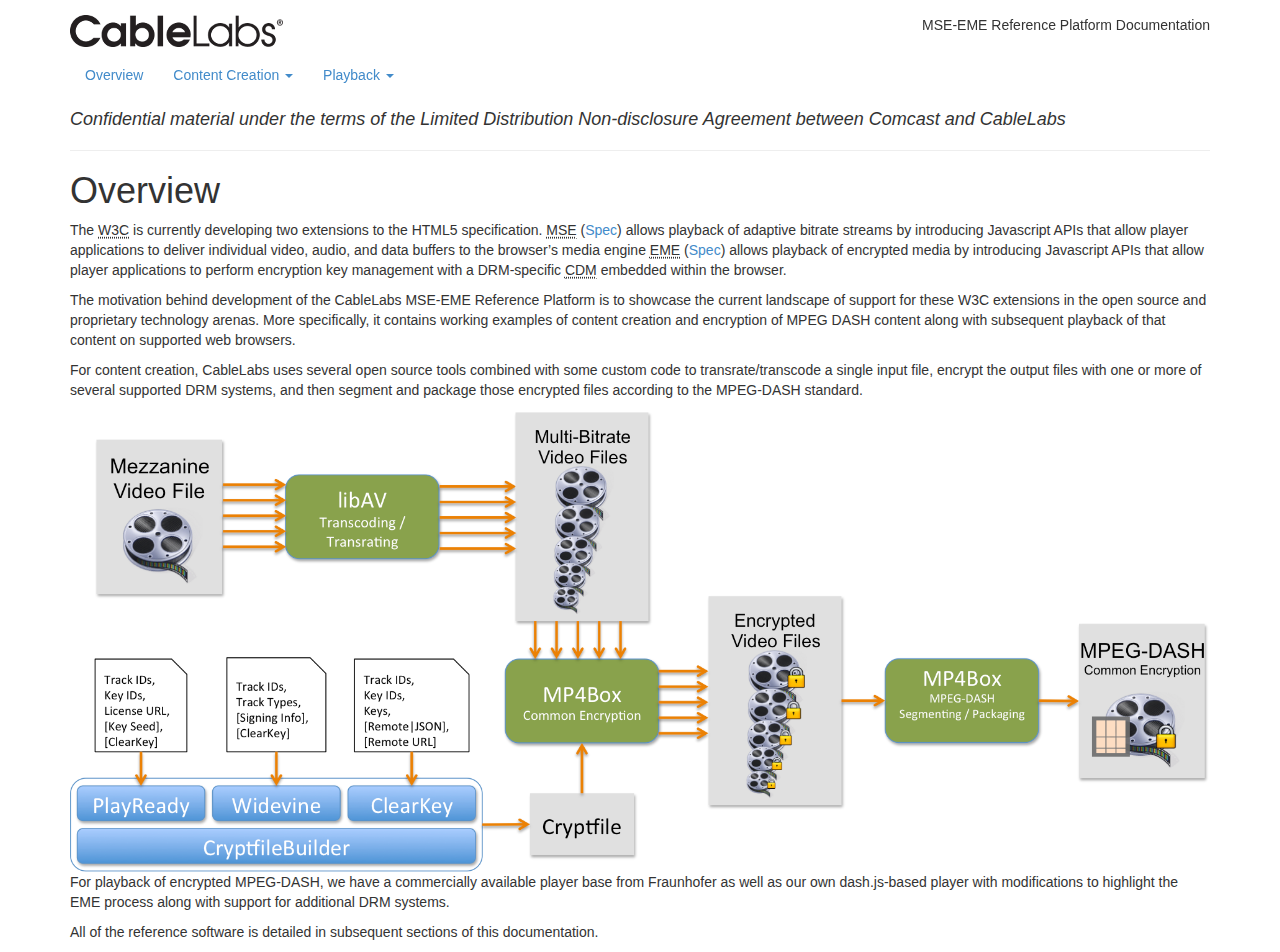
<file: doc/overview.html>
<!DOCTYPE html>

<!-- Copyright (c) 2014, CableLabs, Inc.
 * All rights reserved.
 *
 * Redistribution and use in source and binary forms, with or without
 * modification, are permitted provided that the following conditions are met:
 *
 * 1. Redistributions of source code must retain the above copyright notice,
 * this list of conditions and the following disclaimer.
 *
 * 2. Redistributions in binary form must reproduce the above copyright notice,
 * this list of conditions and the following disclaimer in the documentation
 * and/or other materials provided with the distribution.
 *
 * THIS SOFTWARE IS PROVIDED BY THE COPYRIGHT HOLDERS AND CONTRIBUTORS "AS IS"
 * AND ANY EXPRESS OR IMPLIED WARRANTIES, INCLUDING, BUT NOT LIMITED TO, THE
 * IMPLIED WARRANTIES OF MERCHANTABILITY AND FITNESS FOR A PARTICULAR PURPOSE
 * ARE DISCLAIMED. IN NO EVENT SHALL THE COPYRIGHT HOLDER OR CONTRIBUTORS BE
 * LIABLE FOR ANY DIRECT, INDIRECT, INCIDENTAL, SPECIAL, EXEMPLARY, OR
 * CONSEQUENTIAL DAMAGES (INCLUDING, BUT NOT LIMITED TO, PROCUREMENT OF
 * SUBSTITUTE GOODS OR SERVICES; LOSS OF USE, DATA, OR PROFITS; OR BUSINESS
 * INTERRUPTION) HOWEVER CAUSED AND ON ANY THEORY OF LIABILITY, WHETHER IN
 * CONTRACT, STRICT LIABILITY, OR TORT (INCLUDING NEGLIGENCE OR OTHERWISE)
 * ARISING IN ANY WAY OUT OF THE USE OF THIS SOFTWARE, EVEN IF ADVISED OF THE
 * POSSIBILITY OF SUCH DAMAGE.
 */
-->

<html lang="en">
  <head>
    <meta http-equiv="content-type" content="text/html; charset=UTF-8">
    <title>CableLabs MSE-EME Reference Platform - Software Documentation</title>
    <meta name="generator" content="CableLabs" />
    <meta name="viewport" content="width=device-width, initial-scale=1, maximum-scale=1">
    <link type="text/css" href="lib/bootstrap-custom/css/bootstrap.css" rel="stylesheet">
    <link type="text/css" href="lib/highlight/styles/github.css" rel="stylesheet">
    <link type="text/css" href="css/doc.css" rel="stylesheet">
  </head>

        <!--[if lt IE 9]>
          <script src="//html5shim.googlecode.com/svn/trunk/html5.js"></script>
        <![endif]-->

  <body style="padding-top: 100px;">
    <header class="navbar navbar-custom navbar-fixed-top" role="banner">
      <div class="container">
        <div class="row">
          <div class="col-md-12">
            <div class="navbar-header">
              <button class="navbar-toggle" type="button" data-toggle="collapse" data-target=".navbar-collapse">
                <span class="sr-only">Toggle navigation</span>
                <span class="icon-bar"></span>
                <span class="icon-bar"></span>
                <span class="icon-bar"></span>
              </button>
              <a href="http://www.cablelabs.com" class="navbar-brand"><img src="images/CAB_logo_BW.png" alt="CableLabs"></a>
            </div>
            <p class="navbar-text navbar-right">MSE-EME Reference Platform Documentation</p>
          </div>
        </div>
        <div class="row">
          <div class="col-md-12">
            <nav class="collapse navbar-collapse" role="navigation">
              <ul class="nav navbar-nav">
                <li class="dropdown active-page">
                  <a href="#" class="current">Overview</a>
                </li>
                <li class="dropdown">
                  <a href="#" class="dropdown-toggle" data-toggle="dropdown">Content Creation <b class="caret"></b></a>
                  <ul class="dropdown-menu">
                  <li><a href="creation.html">Content Creation</a></li>
                    <li class="divider"></li>
                    <li><a href="creation.html#transcoding">Transcoding/Transrating</a>
                    <li><a href="creation.html#encryption">Encryption</a>
                    <li><a href="creation.html#packaging">DASH Segmenting/Packaging</a>
                  </ul>
                </li>
                <li class="dropdown">
                  <a href="#" class="dropdown-toggle" data-toggle="dropdown">Playback <b class="caret"></b></a>
                  <ul class="dropdown-menu">
                    <li><a href="playback.html">Playback</a></li>
                    <li class="divider"></li>
                    <li><a href="playback.html#clientapps">Client Player Applications</a>
                    <li><a href="playback.html#browsers">Browsers</a>
                    <li><a href="playback.html#servers">License Servers</a>
                  </ul>
                </li>
              </ul>
            </nav>
          </div>
        </div>
      </div>
    </header>

    <div class="container">
      <div class="row">
        <div class="col-md-12">

          <h4><em>Confidential material under the terms of the Limited Distribution Non-disclosure Agreement between Comcast and CableLabs</em></h4>
          <hr>

          <h1 id="overview">Overview</h1>

          <p>The <abbr title="World Wide Web Consortium">W3C</abbr> is currently developing two extensions to the HTML5 specification.  <abbr title="Media Source Extensions">MSE</abbr> (<a href="https://dvcs.w3.org/hg/html-media/raw-file/tip/media-source/media-source.html">Spec</a>) allows playback of adaptive bitrate streams by introducing Javascript APIs that allow player applications to deliver individual video, audio, and data buffers to the browser’s media engine <abbr title="Encrypted Media Extensions">EME</abbr> (<a href="https://dvcs.w3.org/hg/html-media/raw-file/tip/encrypted-media/encrypted-media.html">Spec</a>) allows playback of encrypted media by introducing Javascript APIs that allow player applications to perform encryption key management with a DRM-specific <abbr title="Content Decryption Module">CDM</abbr> embedded within the browser.</p>

          <p>The motivation behind development of the CableLabs MSE-EME Reference Platform is to showcase the current landscape of support for these W3C extensions in the open source and proprietary technology arenas.  More specifically, it contains working examples of content creation and encryption of MPEG DASH content along with subsequent playback of that content on supported web browsers.</p>

          <p>For content creation, CableLabs uses several open source tools combined with some custom code to transrate/transcode a single input file, encrypt the output files with one or more of several supported DRM systems, and then segment and package those encrypted files according to the MPEG-DASH standard.</p>

          <img src="images/EMETools.png" class="img-responsive image" alt="EME Tool Chain">

          <p>For playback of encrypted MPEG-DASH, we have a commercially available player base from Fraunhofer as well as our own dash.js-based player with modifications to highlight the EME process along with support for additional DRM systems.</p>

          <p>All of the reference software is detailed in subsequent sections of this documentation.</p>
       </div>
      </div>
    </div>

    <script type="text/javascript" src="https://ajax.googleapis.com/ajax/libs/jquery/1.9.1/jquery.min.js"></script>
    <script type="text/javascript" src="lib/bootstrap-custom/js/bootstrap.min.js"></script>
    <script type="text/javascript" src="lib/highlight/highlight.pack.js"></script>
    <script type="text/javascript">hljs.initHighlightingOnLoad();</script>
    <script type='text/javascript'>
      $(document).ready(function() {
      });
    </script>
  </body>
</html>
</file>
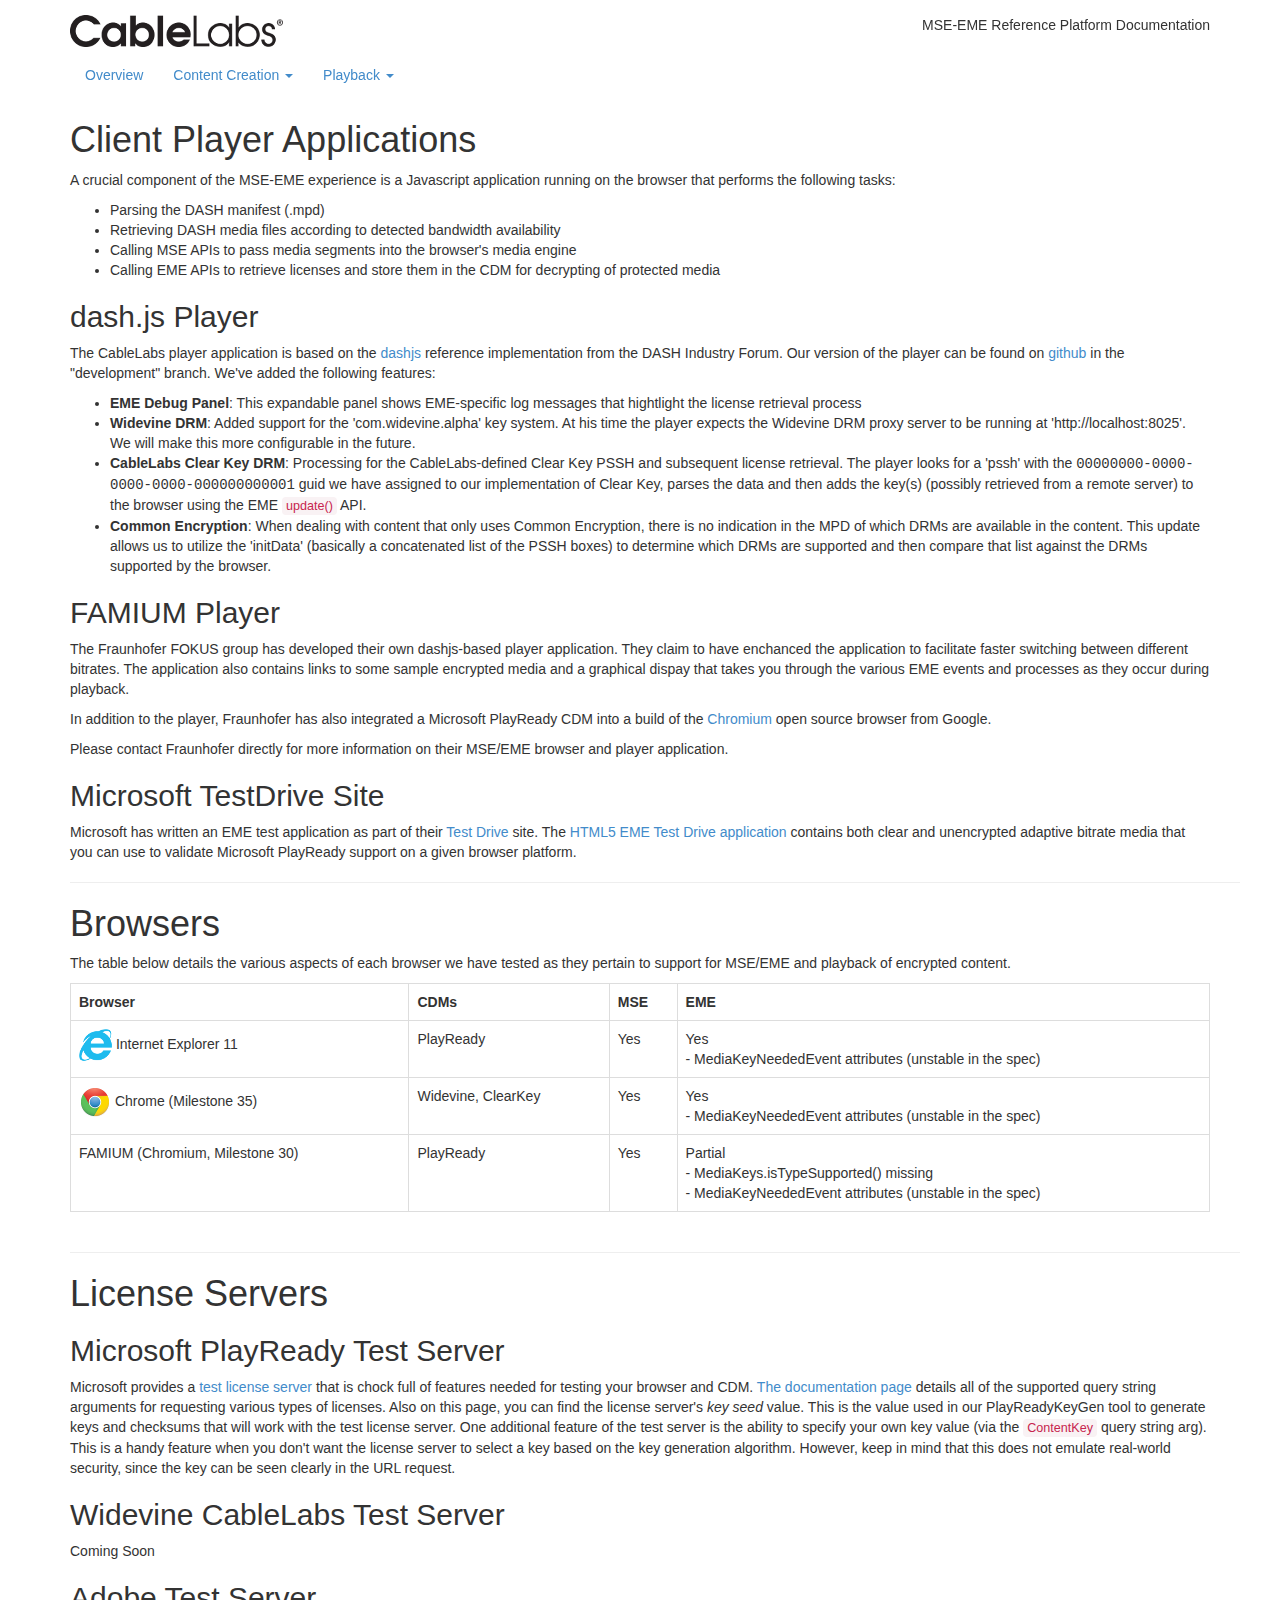
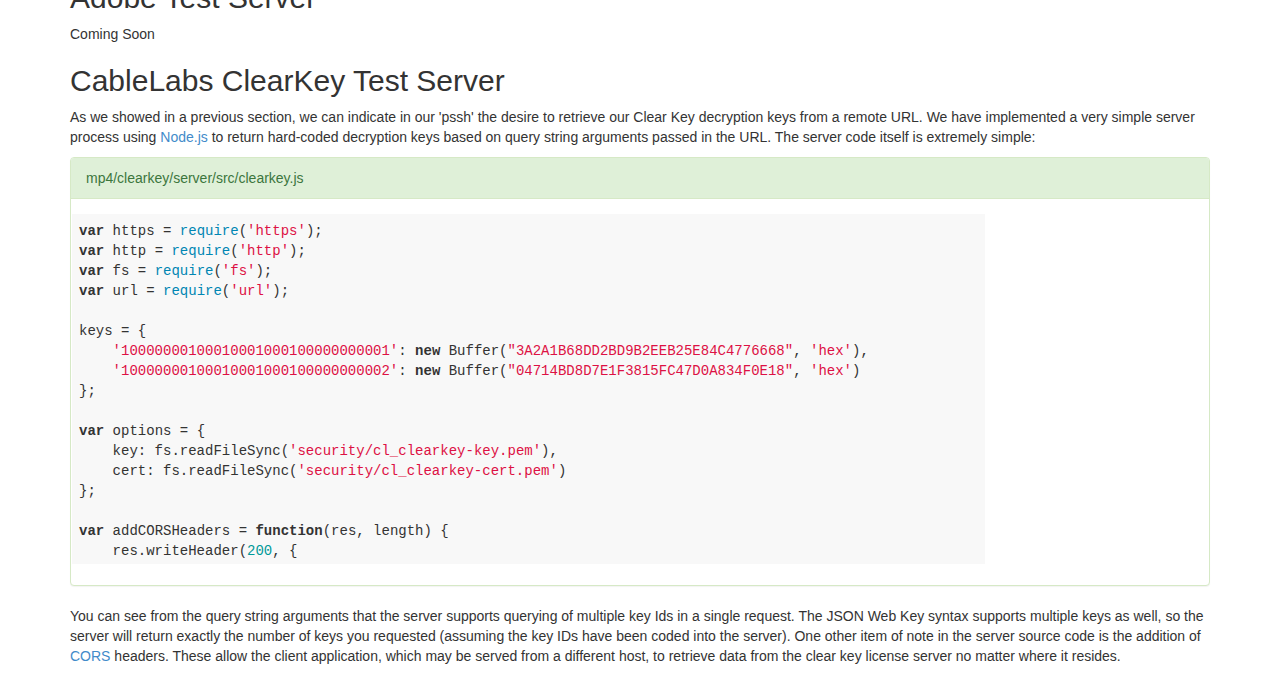
<file: doc/playback.html>
<!DOCTYPE html>

<!-- Copyright (c) 2014, CableLabs, Inc.
 * All rights reserved.
 *
 * Redistribution and use in source and binary forms, with or without
 * modification, are permitted provided that the following conditions are met:
 *
 * 1. Redistributions of source code must retain the above copyright notice,
 * this list of conditions and the following disclaimer.
 *
 * 2. Redistributions in binary form must reproduce the above copyright notice,
 * this list of conditions and the following disclaimer in the documentation
 * and/or other materials provided with the distribution.
 *
 * THIS SOFTWARE IS PROVIDED BY THE COPYRIGHT HOLDERS AND CONTRIBUTORS "AS IS"
 * AND ANY EXPRESS OR IMPLIED WARRANTIES, INCLUDING, BUT NOT LIMITED TO, THE
 * IMPLIED WARRANTIES OF MERCHANTABILITY AND FITNESS FOR A PARTICULAR PURPOSE
 * ARE DISCLAIMED. IN NO EVENT SHALL THE COPYRIGHT HOLDER OR CONTRIBUTORS BE
 * LIABLE FOR ANY DIRECT, INDIRECT, INCIDENTAL, SPECIAL, EXEMPLARY, OR
 * CONSEQUENTIAL DAMAGES (INCLUDING, BUT NOT LIMITED TO, PROCUREMENT OF
 * SUBSTITUTE GOODS OR SERVICES; LOSS OF USE, DATA, OR PROFITS; OR BUSINESS
 * INTERRUPTION) HOWEVER CAUSED AND ON ANY THEORY OF LIABILITY, WHETHER IN
 * CONTRACT, STRICT LIABILITY, OR TORT (INCLUDING NEGLIGENCE OR OTHERWISE)
 * ARISING IN ANY WAY OUT OF THE USE OF THIS SOFTWARE, EVEN IF ADVISED OF THE
 * POSSIBILITY OF SUCH DAMAGE.
 */
-->

<html lang="en">
  <head>
    <meta http-equiv="content-type" content="text/html; charset=UTF-8">
    <title>CableLabs MSE-EME Reference Platform - Software Documentation</title>
    <meta name="generator" content="CableLabs" />
    <meta name="viewport" content="width=device-width, initial-scale=1, maximum-scale=1">
    <link type="text/css" href="lib/bootstrap-custom/css/bootstrap.css" rel="stylesheet">
    <link type="text/css" href="lib/highlight/styles/github.css" rel="stylesheet">
    <link type="text/css" href="css/doc.css" rel="stylesheet">
  </head>

        <!--[if lt IE 9]>
          <script src="//html5shim.googlecode.com/svn/trunk/html5.js"></script>
        <![endif]-->

  <body style="padding-top: 100px;">
    <header class="navbar navbar-custom navbar-fixed-top" role="banner">
      <div class="container">
        <div class="row">
          <div class="col-md-12">
            <div class="navbar-header">
              <button class="navbar-toggle" type="button" data-toggle="collapse" data-target=".navbar-collapse">
                <span class="sr-only">Toggle navigation</span>
                <span class="icon-bar"></span>
                <span class="icon-bar"></span>
                <span class="icon-bar"></span>
              </button>
              <a href="http://www.cablelabs.com" class="navbar-brand"><img src="images/CAB_logo_BW.png" alt="CableLabs"></a>
            </div>
            <p class="navbar-text navbar-right">MSE-EME Reference Platform Documentation</p>
          </div>
        </div>
        <div class="row">
          <div class="col-md-12">
            <nav class="collapse navbar-collapse" role="navigation">
              <ul class="nav navbar-nav">
                <li class="dropdown">
                  <a href="overview.html">Overview</a>
                </li>
                <li class="dropdown">
                  <a href="#" class="dropdown-toggle" data-toggle="dropdown">Content Creation <b class="caret"></b></a>
                  <ul class="dropdown-menu">
                  <li><a href="creation.html">Content Creation</a></li>
                    <li class="divider"></li>
                    <li><a href="creation.html#transcoding">Transcoding/Transrating</a>
                    <li><a href="creation.html#encryption">Encryption</a>
                    <li><a href="creation.html#packaging">DASH Segmenting/Packaging</a>
                  </ul>
                </li>
                <li class="dropdown active-page">
                  <a href="#" class="dropdown-toggle current" data-toggle="dropdown">Playback <b class="caret"></b></a>
                  <ul class="dropdown-menu">
                    <li><b>Playback</b></li>
                    <li class="divider"></li>
                    <li><a href="playback.html#clientapps">Client Player Applications</a>
                    <li><a href="playback.html#browsers">Browsers</a>
                    <li><a href="playback.html#servers">License Servers</a>
                  </ul>
                </li>
              </ul>
            </nav>
          </div>
        </div>
      </div>
    </header>

    <div class="container">
      <div class="row">
        <div class="col-md-12">

          <h1 id="clientapps">Client Player Applications</h1>

          <p>A crucial component of the MSE-EME experience is a Javascript application running on the browser that performs the following tasks:</p>
          <ul>
            <li>Parsing the DASH manifest (.mpd)</li>
            <li>Retrieving DASH media files according to detected bandwidth availability</li>
            <li>Calling MSE APIs to pass media segments into the browser's media engine</li>
            <li>Calling EME APIs to retrieve licenses and store them in the CDM for decrypting of protected media</li>
          </ul>

          <h2>dash.js Player</h2>
          <p>The CableLabs player application is based on the <a href="https://github.com/Dash-Industry-Forum/dash.js/wiki">dashjs</a> reference implementation from the DASH Industry Forum.  Our version of the player can be found on <a href="https://github.com/greg80303/dash.js">github</a> in the "development" branch.  We've added the following features:</p>
          <ul>
            <li><strong>EME Debug Panel</strong>:  This expandable panel shows EME-specific log messages that hightlight the license retrieval process</li>
            <li><strong>Widevine DRM</strong>:  Added support for the 'com.widevine.alpha' key system.  At his time the player expects the Widevine DRM proxy server to be running at 'http://localhost:8025'.  We will make this more configurable in the future.</li>
            <li><strong>CableLabs Clear Key DRM</strong>:  Processing for the CableLabs-defined Clear Key PSSH and subsequent license retrieval. The player looks for a 'pssh' with the <code>00000000-0000-0000-0000-000000000001</code> guid we have assigned to our implementation of Clear Key, parses the data and then adds the key(s) (possibly retrieved from a remote server) to the browser using the EME <span class="code">update()</span> API.</li>
            <li><strong>Common Encryption</strong>:  When dealing with content that only uses Common Encryption, there is no indication in the MPD of which DRMs are available in the content.  This update allows us to utilize the 'initData' (basically a concatenated list of the PSSH boxes) to determine which DRMs are supported and then compare that list against the DRMs supported by the browser.</li>
          </ul>

          <h2>FAMIUM Player</h2>

          <p>The Fraunhofer FOKUS group has developed their own dashjs-based player application.  They claim to have enchanced the application to facilitate faster switching between different bitrates.  The application also contains links to some sample encrypted media and a graphical dispay that takes you through the various EME events and processes as they occur during playback.</p>

          <p>In addition to the player, Fraunhofer has also integrated a Microsoft PlayReady CDM into a build of the <a href="http://www.chromium.org/">Chromium</a> open source browser from Google.</p>

          <p>Please contact Fraunhofer directly for more information on their MSE/EME browser and player application.</p>

          <h2>Microsoft TestDrive Site</h2>

          Microsoft has written an EME test application as part of their <a href="http://ie.microsoft.com/testdrive/Default.html">Test Drive</a> site.  The <a href="http://ie.microsoft.com/testdrive/html5/eme/">HTML5 EME Test Drive application</a> contains both clear and unencrypted adaptive bitrate media that you can use to validate Microsoft PlayReady support on a given browser platform.

          <hr class="col-md-12">

          <h1 id="browsers">Browsers</h1>

          <p>The table below details the various aspects of each browser we have tested as they pertain to support for MSE/EME and playback of encrypted content.</p>

          <table class="table table-bordered">
            <tbody>
              <tr>
                <th>Browser</th>
                <th>CDMs</th>
                <th>MSE</th>
                <th>EME</th>
              </tr>
              <tr>
                <td><img src="images/ie.png" alt="IE Icon"> Internet Explorer 11</td>
                <td>PlayReady</td>
                <td>Yes</td>
                <td>Yes<br>- MediaKeyNeededEvent attributes (unstable in the spec)</td>
              </tr>
              <tr>
                <td><img src="images/chrome.png" alt="Chrome Icon"> Chrome (Milestone 35)</td>
                <td>Widevine, ClearKey</td>
                <td>Yes</td>
                <td>Yes<br>- MediaKeyNeededEvent attributes (unstable in the spec)</td>
              </tr>
              <tr>
                <td>FAMIUM (Chromium, Milestone 30)</td>
                <td>PlayReady</td>
                <td>Yes</td>
                <td>Partial<br>- MediaKeys.isTypeSupported() missing<br>- MediaKeyNeededEvent attributes (unstable in the spec)</td>
              </tr>
            </tbody>
          </table>

          <hr class="col-md-12">

          <h1 id="servers">License Servers</h1>

          <h2>Microsoft PlayReady Test Server</h2>

          <p>Microsoft provides a <a href="http://playready.directtaps.net/pr/svc/rightsmanager.asmx">test license server</a> that is chock full of features needed for testing your browser and CDM.  <a href="http://playready.directtaps.net/pr/doc/customrights/">The documentation page</a> details all of the supported query string arguments for requesting various types of licenses.  Also on this page, you can find the license server's <i>key seed</i> value.  This is the value used in our PlayReadyKeyGen tool to generate keys and checksums that will work with the test license server.  One additional feature of the test server is the ability to specify your own key value (via the <span class="code">ContentKey</span> query string arg).  This is a handy feature when you don't want the license server to select a key based on the key generation algorithm.  However, keep in mind that this does not emulate real-world security, since the key can be seen clearly in the URL request.</p>

          <h2>Widevine CableLabs Test Server</h2>
          Coming Soon

          <h2>Adobe Test Server</h2>
          Coming Soon

          <h2>CableLabs ClearKey Test Server</h2>

          <p>As we showed in a previous section, we can indicate in our 'pssh' the desire to retrieve our Clear Key decryption keys from a remote URL.  We have implemented a very simple server process using <a href="http://nodejs.org/">Node.js</a> to return hard-coded decryption keys based on query string arguments passed in the URL.  The server code itself is extremely simple:</p>

          <div class="panel panel-success">
            <div class="panel-heading">mp4/clearkey/server/src/clearkey.js</div>
            <div class="panel-body">
              <pre><code class="scrollable-code">var https = require('https');
var http = require('http');
var fs = require('fs');
var url = require('url');

keys = {
    '10000000100010001000100000000001': new Buffer("3A2A1B68DD2BD9B2EEB25E84C4776668", 'hex'),
    '10000000100010001000100000000002': new Buffer("04714BD8D7E1F3815FC47D0A834F0E18", 'hex')
};

var options = {
    key: fs.readFileSync('security/cl_clearkey-key.pem'),
    cert: fs.readFileSync('security/cl_clearkey-cert.pem')
};

var addCORSHeaders = function(res, length) {
    res.writeHeader(200, {
        "Content-Length": length,
        "Content-Type": 'application/json',
        "Access-Control-Allow-Origin": '*',
        "Access-Control-Allow-Methods": 'GET, PUT, POST, DELETE, OPTIONS',
        "Access-Control-Allow-Headers": 'Content-Type, Authorization, Content-Length, X-Requested-Width'});
};

// Still testing this
https.createServer(options, function(req, res) {
    addCORSHeaders(res);
    res.end("hello world\n");

}).listen(8585);

http.createServer(function(req, res) {
    var parsed_url = url.parse(req.url, true);
    var query = parsed_url.query;

    // Validate query string
    if (query === undefined || query.keyid === undefined) {
        res.writeHeader(400, "Illegal query string");
        res.end();
    }

    var keyIDs = [];
    if (query.keyid instanceof Array) {
        keyIDs = query.keyid;
    } else {
        keyIDs.push(query.keyid);
    }

    var jwk_array = [];
    for (var i = 0; i &lt; keyIDs.length; i++) {
        var jwk = {
            kty: "oct",
            alg: "A128GCM",
            kid: new Buffer(keyIDs[i], 'hex').toString('base64').replace(/=/g, ""),
            k: keys[keyIDs[i]].toString('base64').replace(/=/g, "")
        };
        jwk_array.push(jwk);
    }
    var response = {
        keys: jwk_array
    };
    var json_str_response = JSON.stringify(response);
    addCORSHeaders(res, json_str_response.length);
    res.write(json_str_response);
    res.end();

}).listen(8584);</code></pre>
            </div>
          </div>

          <p>You can see from the query string arguments that the server supports querying of multiple key Ids in a single request.  The JSON Web Key syntax supports multiple keys as well, so the server will return exactly the number of keys you requested (assuming the key IDs have been coded into the server).  One other item of note in the server source code is the addition of <a href="http://en.wikipedia.org/wiki/Cross-origin_resource_sharing">CORS</a> headers.  These allow the client application, which may be served from a different host, to retrieve data from the clear key license server no matter where it resides.</p>

       </div>
      </div>
    </div>

    <script type="text/javascript" src="https://ajax.googleapis.com/ajax/libs/jquery/1.9.1/jquery.min.js"></script>
    <script type="text/javascript" src="lib/bootstrap-custom/js/bootstrap.min.js"></script>
    <script type="text/javascript" src="lib/highlight/highlight.pack.js"></script>
    <script type="text/javascript">hljs.initHighlightingOnLoad();</script>
    <script type='text/javascript'>
      $(document).ready(function() {
      });
    </script>
  </body>
</html>
</file>
<file: apitest/css/apitest.css>
/* Copyright (c) 2014, CableLabs, Inc.
 * All rights reserved.
 *
 * Redistribution and use in source and binary forms, with or without
 * modification, are permitted provided that the following conditions are met:
 *
 * 1. Redistributions of source code must retain the above copyright notice,
 * this list of conditions and the following disclaimer.
 *
 * 2. Redistributions in binary form must reproduce the above copyright notice,
 * this list of conditions and the following disclaimer in the documentation
 * and/or other materials provided with the distribution.
 *
 * THIS SOFTWARE IS PROVIDED BY THE COPYRIGHT HOLDERS AND CONTRIBUTORS "AS IS"
 * AND ANY EXPRESS OR IMPLIED WARRANTIES, INCLUDING, BUT NOT LIMITED TO, THE
 * IMPLIED WARRANTIES OF MERCHANTABILITY AND FITNESS FOR A PARTICULAR PURPOSE
 * ARE DISCLAIMED. IN NO EVENT SHALL THE COPYRIGHT HOLDER OR CONTRIBUTORS BE
 * LIABLE FOR ANY DIRECT, INDIRECT, INCIDENTAL, SPECIAL, EXEMPLARY, OR
 * CONSEQUENTIAL DAMAGES (INCLUDING, BUT NOT LIMITED TO, PROCUREMENT OF
 * SUBSTITUTE GOODS OR SERVICES; LOSS OF USE, DATA, OR PROFITS; OR BUSINESS
 * INTERRUPTION) HOWEVER CAUSED AND ON ANY THEORY OF LIABILITY, WHETHER IN
 * CONTRACT, STRICT LIABILITY, OR TORT (INCLUDING NEGLIGENCE OR OTHERWISE)
 * ARISING IN ANY WAY OUT OF THE USE OF THIS SOFTWARE, EVEN IF ADVISED OF THE
 * POSSIBILITY OF SUCH DAMAGE.
 */

.green {
    color: green;
}

.red {
    color: red;
}
</file>
<file: doc/lib/highlight/styles/pojoaque.css>
/*

Pojoaque Style by Jason Tate
http://web-cms-designs.com/ftopict-10-pojoaque-style-for-highlight-js-code-highlighter.html
Based on Solarized Style from http://ethanschoonover.com/solarized

*/

.hljs {
  display: inline-block;
  padding: 0.5em;
  color: #dccf8f;
  background: url(./pojoaque.jpg) repeat scroll left top #181914;
}

.hljs-comment,
.hljs-template_comment,
.diff .hljs-header,
.hljs-doctype,
.lisp .hljs-string,
.hljs-javadoc {
  color: #586e75;
  font-style: italic;
}

.hljs-keyword,
.css .rule .hljs-keyword,
.hljs-winutils,
.javascript .hljs-title,
.method,
.hljs-addition,
.css .hljs-tag,
.clojure .hljs-title,
.nginx .hljs-title {
  color: #b64926;
}

.hljs-number,
.hljs-command,
.hljs-string,
.hljs-tag .hljs-value,
.hljs-phpdoc,
.tex .hljs-formula,
.hljs-regexp,
.hljs-hexcolor {
  color: #468966;
}

.hljs-title,
.hljs-localvars,
.hljs-function .hljs-title,
.hljs-chunk,
.hljs-decorator,
.hljs-built_in,
.lisp .hljs-title,
.clojure .hljs-built_in,
.hljs-identifier,
.hljs-id {
  color: #ffb03b;
}

.hljs-attribute,
.hljs-variable,
.lisp .hljs-body,
.smalltalk .hljs-number,
.hljs-constant,
.hljs-class .hljs-title,
.hljs-parent,
.haskell .hljs-type {
  color: #b58900;
}

.css .hljs-attribute {
  color: #b89859;
}

.css .hljs-number,
.css .hljs-hexcolor {
  color: #dccf8f;
}

.css .hljs-class {
  color: #d3a60c;
}

.hljs-preprocessor,
.hljs-pragma,
.hljs-pi,
.hljs-shebang,
.hljs-symbol,
.hljs-symbol .hljs-string,
.diff .hljs-change,
.hljs-special,
.hljs-attr_selector,
.hljs-important,
.hljs-subst,
.hljs-cdata {
  color: #cb4b16;
}

.hljs-deletion {
  color: #dc322f;
}

.tex .hljs-formula {
  background: #073642;
}
</file>
<file: doc/css/doc.css>
.code {
  padding: 2px 4px;
  font-size: 90%;
  color: #c7254e;
  background-color: #f9f2f4;
  border-radius: 4px;
}

.scrollable-code {
  max-height: 350px;
  overflow-y: scroll;
}
</file>
<file: doc/lib/highlight/styles/github.css>
/*

github.com style (c) Vasily Polovnyov <vast@whiteants.net>

*/

.hljs {
  display: inline-block;
  padding: 0.5em;
  color: #333;
  background: #f8f8f8;
}

.hljs-comment,
.hljs-template_comment,
.diff .hljs-header,
.hljs-javadoc {
  color: #998;
  font-style: italic;
}

.hljs-keyword,
.css .rule .hljs-keyword,
.hljs-winutils,
.javascript .hljs-title,
.nginx .hljs-title,
.hljs-subst,
.hljs-request,
.hljs-status {
  color: #333;
  font-weight: bold;
}

.hljs-number,
.hljs-hexcolor,
.ruby .hljs-constant {
  color: #099;
}

.hljs-string,
.hljs-tag .hljs-value,
.hljs-phpdoc,
.tex .hljs-formula {
  color: #d14;
}

.hljs-title,
.hljs-id,
.coffeescript .hljs-params,
.scss .hljs-preprocessor {
  color: #900;
  font-weight: bold;
}

.javascript .hljs-title,
.lisp .hljs-title,
.clojure .hljs-title,
.hljs-subst {
  font-weight: normal;
}

.hljs-class .hljs-title,
.haskell .hljs-type,
.vhdl .hljs-literal,
.tex .hljs-command {
  color: #458;
  font-weight: bold;
}

.hljs-tag,
.hljs-tag .hljs-title,
.hljs-rules .hljs-property,
.django .hljs-tag .hljs-keyword {
  color: #000080;
  font-weight: normal;
}

.hljs-attribute,
.hljs-variable,
.lisp .hljs-body {
  color: #008080;
}

.hljs-regexp {
  color: #009926;
}

.hljs-symbol,
.ruby .hljs-symbol .hljs-string,
.lisp .hljs-keyword,
.tex .hljs-special,
.hljs-prompt {
  color: #990073;
}

.hljs-built_in,
.lisp .hljs-title,
.clojure .hljs-built_in {
  color: #0086b3;
}

.hljs-preprocessor,
.hljs-pragma,
.hljs-pi,
.hljs-doctype,
.hljs-shebang,
.hljs-cdata {
  color: #999;
  font-weight: bold;
}

.hljs-deletion {
  background: #fdd;
}

.hljs-addition {
  background: #dfd;
}

.diff .hljs-change {
  background: #0086b3;
}

.hljs-chunk {
  color: #aaa;
}
</file>
